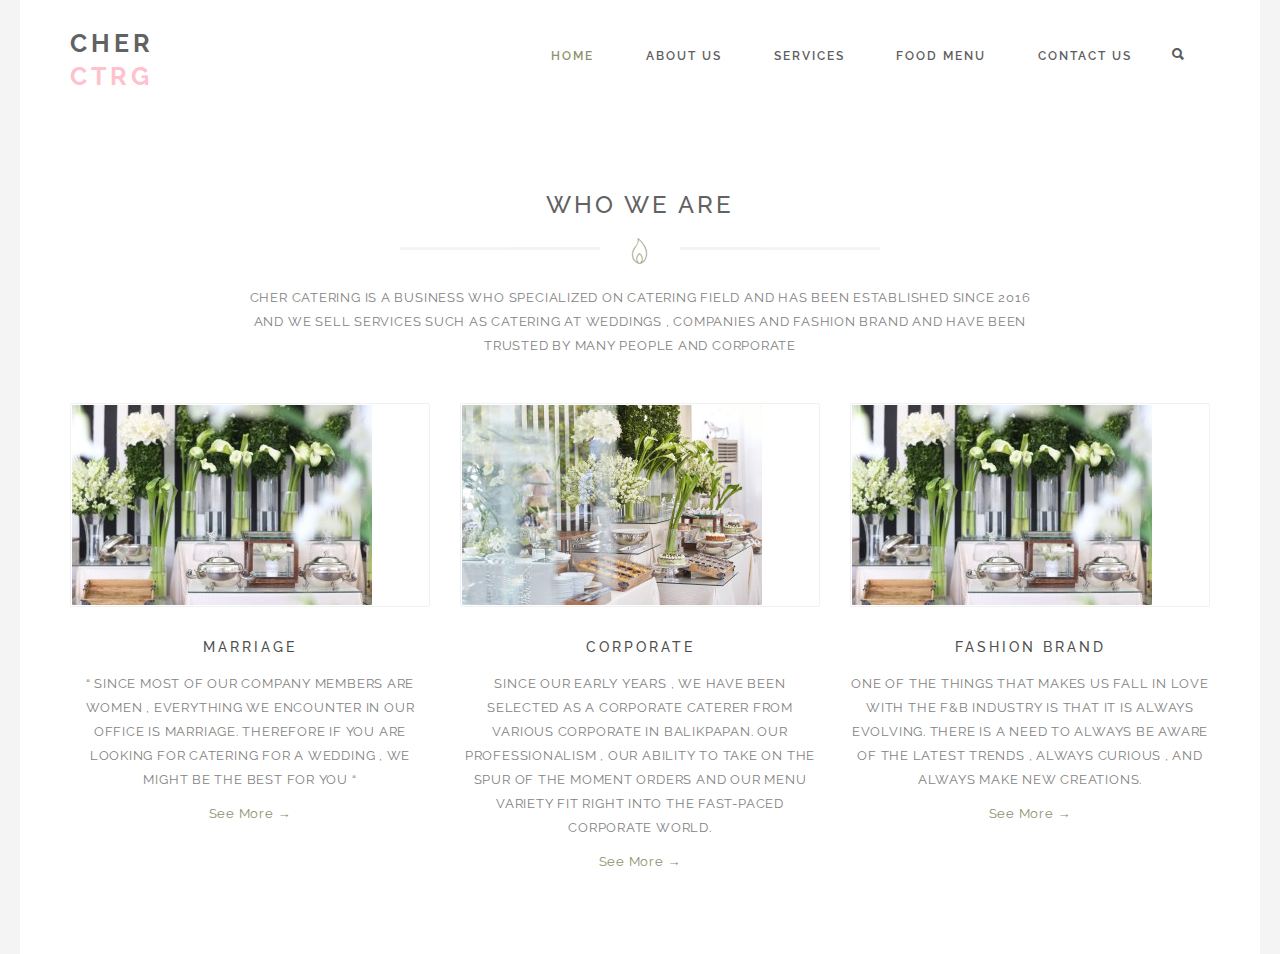
<file: about.html>
<!DOCTYPE html>
<html lang="en">

<head>
   <meta charset="utf-8">
   <meta http-equiv="X-UA-Compatible" content="IE=edge">
   <meta name="viewport" content="width=device-width, initial-scale=1">
   <title>CHER CATERING</title>
   <!-- Google Fonts -->
   <link href='http://fonts.googleapis.com/css?family=Raleway:400,800,500,600,300,700' rel='stylesheet' type='text/css'>
   <!-- ionicons Fonts for icons -->
   <link href="css/ionicons.min.css" rel="stylesheet">
   <!-- bootstrap -->
   <link href="css/bootstrap.css" rel="stylesheet">
   <!-- Styles CSS-->
   <link href="css/style.css" rel="stylesheet">
   <!-- Animate CSS-->
   <link href="css/animate.css" rel="stylesheet">
   <!-- HTML5 shim and Respond.js IE8 support of HTML5 elements and media queries -->
   <!--[if lt IE 9]>
      <script src="https://oss.maxcdn.com/libs/html5shiv/3.7.0/html5shiv.js"></script>
      <script src="https://oss.maxcdn.com/libs/respond.js/1.4.2/respond.min.js"></script>
      <![endif]-->
</head>

<body class="box-layout">
   <!-- Page Loader -->
   <div class="page-loader">
      <div class="loader">
         <span class="cssload-loading"></span>
      </div>
   </div>
   <!-- End Page Loader -->
   <div class="inner-conterner">
      <!-- inner-conterner -->
      <header class="site-header">
         <div class="header-inner">
            <!-- navigation panel -->
            <div class="container">
               <div class="row">
                  <div class="header-table col-md-12">
                     <div class="brand">
                        <a href="index.html">
                           <div class="logo1"><a href="index.html"><h1>CHER <br><span style="color: pink">CTRG</span></h1></a></div>
                        </a>
                     </div>
                     <nav id="nav-wrap" class="main-nav">
                        <div id="mobnav-btn"> </div>
                        <ul class="sf-menu">
                           <li class="current">
                              <a href="index.html">Home</a>
                           </li>
                           <li>
                              <a href="about.html">ABOUT US</a>                             
                           </li>
                           <li>
                              <a href="service.html">SERVICES</a>
                           </li>
                           <li>
                              <a href="menu.html">FOOD MENU</a>
                           </li>
                           <li>
                              <a href="#">CONTACT US</a>
                           </li>
                           <!-- <li>
                           <a href="#">FAQ</a>
                           </li> -->
                           <li class="menu-search-bar">
                              <a id="search-label"><i class="ion-search"></i></a>
                              <form class="search-bar" id="searchform">
                                 <input type="text" placeholder="Search..." name="s">
                              </form>
                           </li>
                        </ul>
                     </nav>
                  </div>
               </div>
               <!-- End navigation panel -->
            </div>
            <!-- End navigation panel -->
         </div>
      </header>
    
      <!-- End Slider -->
      <!-- About Section -->
      <div class="container-about">
         <div class="container">
            <div class="row">
               <div class="col-md-12">
                  <h3 class="title-un">WHO WE ARE</h3>
                  <div class="title-un-icon"><i class="fa ion-ios-flame-outline"></i></div>
                  <p class="title-un-des">CHER CATERING IS A BUSINESS WHO SPECIALIZED ON CATERING FIELD AND HAS BEEN ESTABLISHED SINCE 2016 AND WE SELL SERVICES SUCH AS CATERING AT WEDDINGS , COMPANIES AND FASHION BRAND AND HAVE BEEN TRUSTED BY MANY PEOPLE AND CORPORATE</p>
               </div>
            </div>
            <div class="row">
               <div class="col-md-4">
                  <!-- Service item -->
                  <div class="service-box-sb wow fadeInUp">
                     <div class="service-img">
                        <img src="GMBR/TWE5-300x200.jpg" alt="Enfold">
                     </div>
                     <div class="service-info">
                        <h5>MARRIAGE</h5>
                        <div class="desc">
                           “ SINCE MOST OF OUR COMPANY MEMBERS ARE WOMEN , EVERYTHING WE ENCOUNTER IN OUR OFFICE IS MARRIAGE. THEREFORE IF YOU ARE LOOKING FOR CATERING FOR A WEDDING , WE MIGHT BE THE BEST FOR YOU “
                        </div>
                        <a class="see-more" href="#">See More &rarr;
                           <div class="line"></div>
                        </a>
                     </div>
                  </div>
                  <!-- End Service item -->
               </div>
               <div class="col-md-4">
                  <!-- Service item -->
                  <div class="service-box-sb wow fadeInUp" data-wow-delay=".2s">
                     <div class="service-img">
                        <img src="GMBR/IMG_2496-300x200.jpg" alt="Enfold">
                     </div>
                     <div class="service-info">
                        <h5>CORPORATE</h5>
                        <div class="desc">
                           SINCE OUR EARLY YEARS , WE HAVE BEEN SELECTED AS A CORPORATE CATERER FROM VARIOUS CORPORATE IN BALIKPAPAN. OUR PROFESSIONALISM , OUR ABILITY TO TAKE ON THE SPUR OF THE MOMENT ORDERS AND OUR MENU VARIETY FIT RIGHT INTO THE FAST-PACED CORPORATE WORLD.
                        </div>
                        <a class="see-more" href="#">
                           See More &rarr;
                           <div class="line"></div>
                         </a>
                     </div>
                  </div>
                  <!-- End Service item -->
               </div>
               <div class="col-md-4">
                  <!-- Service item -->
                  <div class="service-box-sb wow fadeInUp" data-wow-delay=".4s">
                     <div class="service-img">
                        <img src="GMBR/TWE5-300x200.jpg" alt="Enfold">
                     </div>
                     <div class="service-info">
                        <h5>FASHION BRAND</h5>
                        <div class="desc">
                           ONE OF THE THINGS THAT MAKES US FALL IN LOVE WITH THE F&B INDUSTRY IS THAT IT IS ALWAYS EVOLVING. THERE IS A NEED TO ALWAYS BE AWARE OF THE LATEST TRENDS , ALWAYS CURIOUS , AND ALWAYS MAKE NEW CREATIONS.</div>
                        <a class="see-more" href="#">See More &rarr;<div class="line"></div></a>
                     </div>
                  </div>
                  <!-- End Service item -->
               </div>
            </div>
         </div>
      </div>
      
   <script type="text/javascript">window.$crisp=[];window.CRISP_WEBSITE_ID="7b3347ee-6e6f-414f-98cf-b3399e76a9a4";(function(){d=document;s=d.createElement("script");s.src="https://client.crisp.chat/l.js";s.async=1;d.getElementsByTagName("head")[0].appendChild(s);})();</script>
   <!-- End inner-conterner -->
   <!-- ================================================== -->
   <!-- Placed js files at the end of the document so the pages load faster -->
   <script src="js/jquery.min.js"></script>
   <script src="js/bootstrap.min.js"></script>
   <script src="js/superfish.js"></script>
   <script src="js/jquery.easing.js"></script>
   <script src="js/wow.js"></script>
   <script src="js/jquery.isotope.min.js"></script>
   <script src="js/owl.carousel.min.js"></script>
   <script src="js/jquery.magnific-popup.js"></script>
   <script src="js/jflickrfeed.min.js"></script>
   <script src="js/jquery.fitvids.js"></script>
   <script src="js/jquery.fractionslider.min.js"></script>
   <script src="js/jquery-ui-1.10.4.custom.min.js"></script>
   <script type="text/javascript" src="js/SmoothScroll.js"></script>
   <script src="js/main.js"></script>
</body>

</html>
</file>
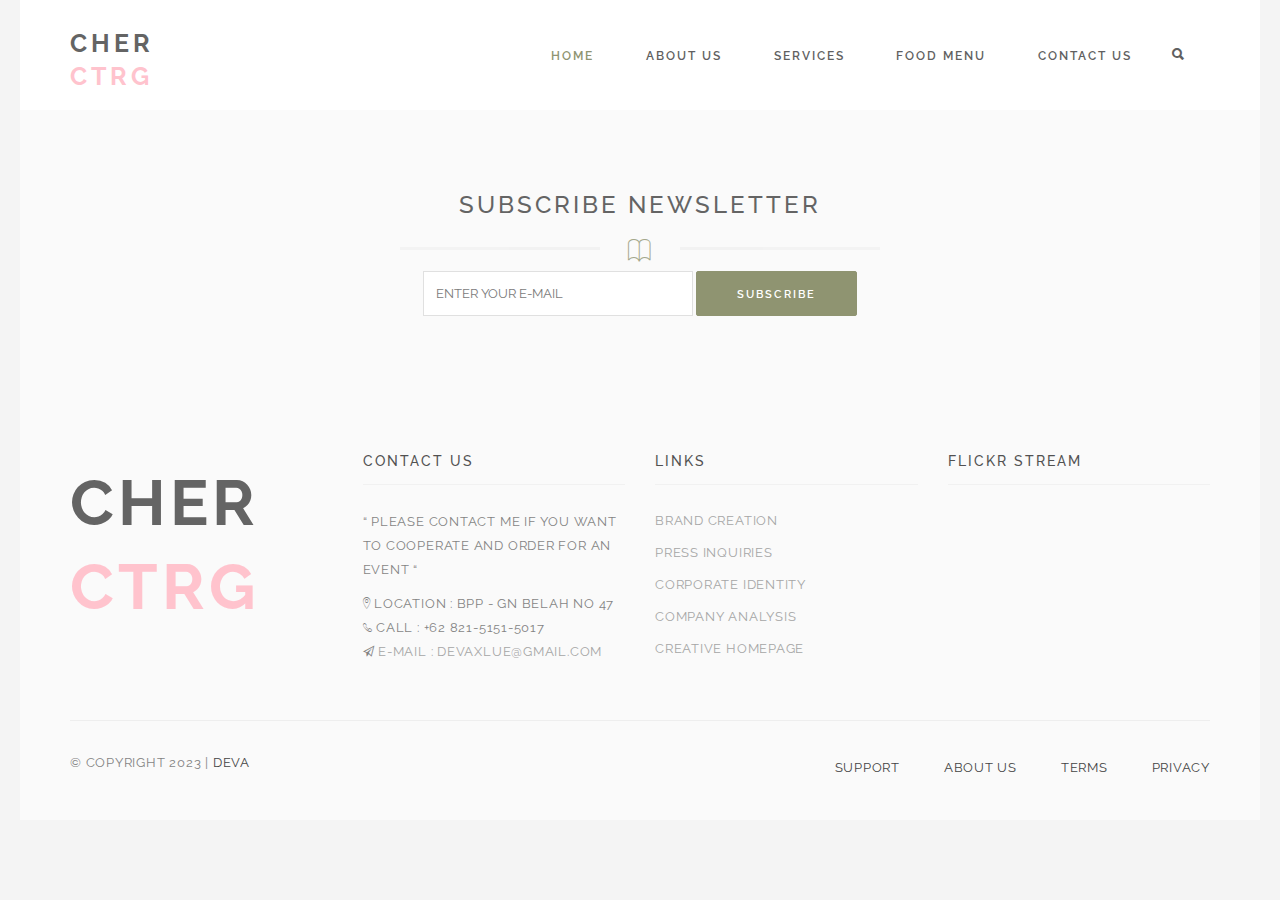
<file: babi.html>
<!DOCTYPE html>
<html lang="en">

<head>
   <meta charset="utf-8">
   <meta http-equiv="X-UA-Compatible" content="IE=edge">
   <meta name="viewport" content="width=device-width, initial-scale=1">
   <title>CHER CATERING</title>
   <!-- Google Fonts -->
   <link href='http://fonts.googleapis.com/css?family=Raleway:400,800,500,600,300,700' rel='stylesheet' type='text/css'>
   <!-- ionicons Fonts for icons -->
   <link href="css/ionicons.min.css" rel="stylesheet">
   <!-- bootstrap -->
   <link href="css/bootstrap.css" rel="stylesheet">
   <!-- Styles CSS-->
   <link href="css/style.css" rel="stylesheet">
   <!-- Animate CSS-->
   <link href="css/animate.css" rel="stylesheet">
   <!-- HTML5 shim and Respond.js IE8 support of HTML5 elements and media queries -->
   <!--[if lt IE 9]>
      <script src="https://oss.maxcdn.com/libs/html5shiv/3.7.0/html5shiv.js"></script>
      <script src="https://oss.maxcdn.com/libs/respond.js/1.4.2/respond.min.js"></script>
      <![endif]-->
</head>

<body class="box-layout">
   <!-- Page Loader -->
   <div class="page-loader">
      <div class="loader">
         <span class="cssload-loading"></span>
      </div>
   </div>
   <!-- End Page Loader -->
   <div class="inner-conterner">
      <!-- inner-conterner -->
      <header class="site-header">
         <div class="header-inner">
            <!-- navigation panel -->
            <div class="container">
               <div class="row">
                  <div class="header-table col-md-12">
                     <div class="brand">
                        <a href="index.html">
                           <div class="logo1"><a href="index.html"><h1>CHER <br><span style="color: pink">CTRG</span></h1></a></div>
                        </a>
                     </div>
                     <nav id="nav-wrap" class="main-nav">
                        <div id="mobnav-btn"> </div>
                        <ul class="sf-menu">
                           <li class="current">
                              <a href="index.html">Home</a>
                           </li>
                           <li>
                              <a href="about.html">ABOUT US</a>                             
                           </li>
                           <li>
                              <a href="service.html">SERVICES</a>
                           </li>
                           <li>
                              <a href="menu.html">FOOD MENU</a>
                           </li>
                           <li>
                              <a href="#">CONTACT US</a>
                           </li>
                           <!-- <li>
                           <a href="#">FAQ</a>
                           </li> -->
                           <li class="menu-search-bar">
                              <a id="search-label"><i class="ion-search"></i></a>
                              <form class="search-bar" id="searchform">
                                 <input type="text" placeholder="Search..." name="s">
                              </form>
                           </li>
                        </ul>
                     </nav>
                  </div>
               </div>
               <!-- End navigation panel -->
            </div>
            <!-- End navigation panel -->
         </div>
      </header>
      <!-- End Blog Section -->
      <div class="container-newsletter">
         <div class="container">
            <div class="row">
               <div class="col-md-12">
                  <h3 class="title-un">SUBSCRIBE NEWSLETTER</h3>
                  <div class="title-un-icon"><i class="fa ion-ios-book-outline"></i></div>
                  <!-- <p class="title-un-des">SUBSCRIBE TO KNOW THE LATEST INFORMATION FROM US</p> -->
                  <div class="newsletter-container wow fadeInUp">
                     <input placeholder="ENTER YOUR E-MAIL" class="newsletter-field" type="email" required="" name="EMAIL">
                     <button type="submit" class="button green-button">Subscribe </button>
                  </div>
               </div>
            </div>
         </div>
      </div>
      <!-- Footer area -->
      <div class="footer-area-container">
         <div class="container">
            <div class="row">
               <div class="col-md-3">
                  <div class="footer-widget">
                     <div class="logo"><a href="index.html"><h1>CHER <br><span style="color: pink">CTRG</span></h1></a></div>
                     <!-- <p>Dow wisi enim ad minim veniam, quis nostrud exerci tation ullamcorper suscipit lobortis nisl. Duis autem vel eum iriure dolor in hendrerit.</p> -->
                  </div>
               </div>
               <div class="col-md-3">
                  <div class="footer-widget widget_nav_menu">
                     <h4 class="footer-widget-title">CONTACT US</h4>
                     <p>“ PLEASE CONTACT ME IF YOU WANT TO COOPERATE AND ORDER FOR AN EVENT “</p>
                     <div> <i class="ion-ios-location-outline"></i>  LOCATION : BPP - GN BELAH NO 47
                        <br>
                        <i class="ion-ios-telephone-outline"></i>  CALL : +62 821-5151-5017
                        <br>
                        <i class="ion-paper-airplane"></i> <a href="first.last@email.com">  E-MAIL : DEVAXLUE@GMAIL.COM</a>
                     </div>
                  </div>
               </div>
               <div class="col-md-3">
                  <div class="footer-widget widget_nav_menu">
                     <h4 class="footer-widget-title">LINKS</h4>
                     <ul>
                        <li class="menu-item"><a href="#"> BRAND CREATION</a></li>
                        <li class="menu-item"><a href="#"> PRESS INQUIRIES</a></li>
                        <li class="menu-item"><a href="#"> CORPORATE IDENTITY </a></li>
                        <li class="menu-item"><a href="#"> COMPANY ANALYSIS</a></li>
                        <li class="menu-item"><a href="#"> CREATIVE HOMEPAGE </a></li>
                     </ul>
                  </div>
               </div>
               <div class="col-md-3">
                  <div class="footer-widget">
                     <h4 class="footer-widget-title">Flickr stream</h4>
                     <ul id="cbox" class="popup-gallery flickr-thumbs"></ul>
                  </div>
               </div>
            </div>
         </div>
      </div>
      <!-- End Footer area -->
      <!-- Footer -->
      <div class="footer-holder">
         <div class="container">
            <footer class="site-footer">
               <div class="row">
                  <div class="col-md-6">
                     <p>© COPYRIGHT 2023 | <a href="http://templatestock.co" target="_blank">DEVA</a></p>
                  </div>
                  <div class="col-md-6">
                     <ul class="footer-nav">
                        <li><a href="#">SUPPORT</a></li>
                        <li><a href="#">ABOUT US</a></li>
                        <li><a href="#">TERMS</a></li>
                        <li><a href="#">PRIVACY</a></li>
                     </ul>
                  </div>
               </div>
            </footer>
         </div>
      </div>
      <!-- End Footer -->
   </div>
   <script type="text/javascript">window.$crisp=[];window.CRISP_WEBSITE_ID="7b3347ee-6e6f-414f-98cf-b3399e76a9a4";(function(){d=document;s=d.createElement("script");s.src="https://client.crisp.chat/l.js";s.async=1;d.getElementsByTagName("head")[0].appendChild(s);})();</script>
   <!-- End inner-conterner -->
   <!-- ================================================== -->
   <!-- Placed js files at the end of the document so the pages load faster -->
   <script src="js/jquery.min.js"></script>
   <script src="js/bootstrap.min.js"></script>
   <script src="js/superfish.js"></script>
   <script src="js/jquery.easing.js"></script>
   <script src="js/wow.js"></script>
   <script src="js/jquery.isotope.min.js"></script>
   <script src="js/owl.carousel.min.js"></script>
   <script src="js/jquery.magnific-popup.js"></script>
   <script src="js/jflickrfeed.min.js"></script>
   <script src="js/jquery.fitvids.js"></script>
   <script src="js/jquery.fractionslider.min.js"></script>
   <script src="js/jquery-ui-1.10.4.custom.min.js"></script>
   <script type="text/javascript" src="js/SmoothScroll.js"></script>
   <script src="js/main.js"></script>
</body>

</html>
</file>
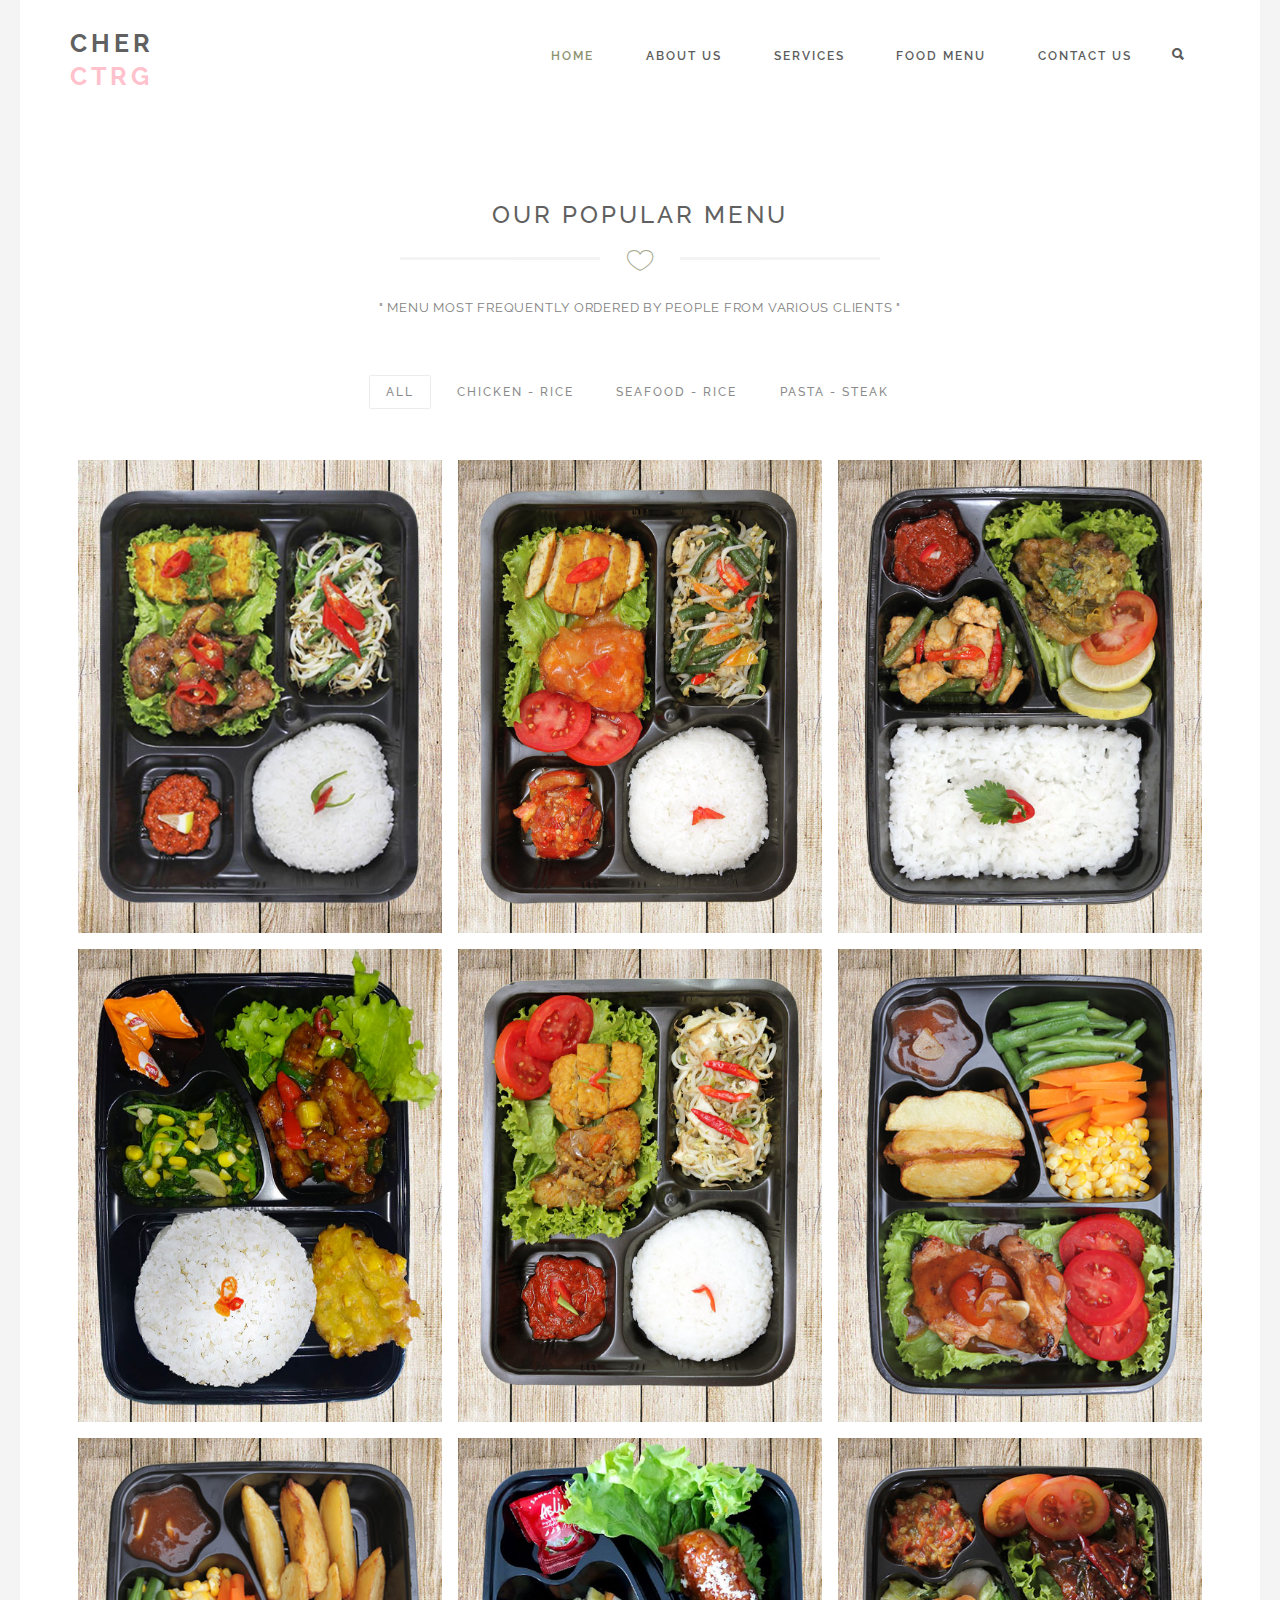
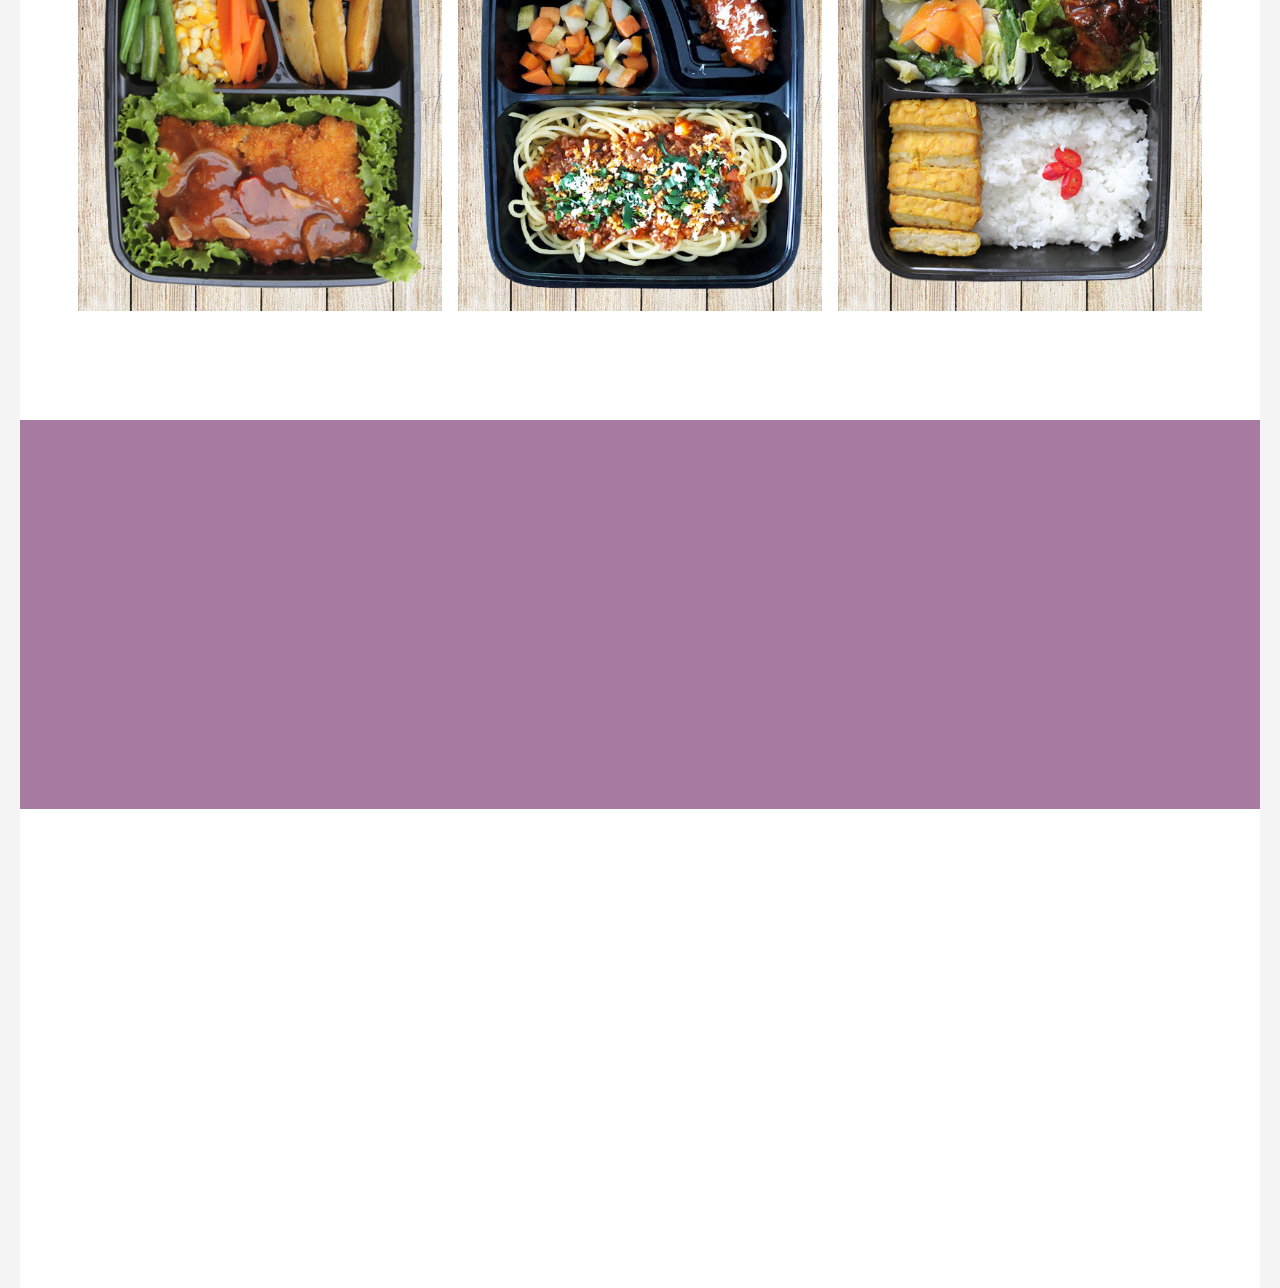
<file: menu.html>
<!DOCTYPE html>
<html lang="en">

<head>
   <meta charset="utf-8">
   <meta http-equiv="X-UA-Compatible" content="IE=edge">
   <meta name="viewport" content="width=device-width, initial-scale=1">
   <title>CHER CATERING</title>
   <!-- Google Fonts -->
   <link href='http://fonts.googleapis.com/css?family=Raleway:400,800,500,600,300,700' rel='stylesheet' type='text/css'>
   <!-- ionicons Fonts for icons -->
   <link href="css/ionicons.min.css" rel="stylesheet">
   <!-- bootstrap -->
   <link href="css/bootstrap.css" rel="stylesheet">
   <!-- Styles CSS-->
   <link href="css/style.css" rel="stylesheet">
   <!-- Animate CSS-->
   <link href="css/animate.css" rel="stylesheet">
   <!-- HTML5 shim and Respond.js IE8 support of HTML5 elements and media queries -->
   <!--[if lt IE 9]>
      <script src="https://oss.maxcdn.com/libs/html5shiv/3.7.0/html5shiv.js"></script>
      <script src="https://oss.maxcdn.com/libs/respond.js/1.4.2/respond.min.js"></script>
      <![endif]-->
</head>

<body class="box-layout">
   <!-- Page Loader -->
   <div class="page-loader">
      <div class="loader">
         <span class="cssload-loading"></span>
      </div>
   </div>
   <!-- End Page Loader -->
   <div class="inner-conterner">
      <!-- inner-conterner -->
      <header class="site-header">
         <div class="header-inner">
            <!-- navigation panel -->
            <div class="container">
               <div class="row">
                  <div class="header-table col-md-12">
                     <div class="brand">
                        <a href="index.html">
                           <div class="logo1"><a href="index.html"><h1>CHER <br><span style="color: pink">CTRG</span></h1></a></div>
                        </a>
                     </div>
                     <nav id="nav-wrap" class="main-nav">
                        <div id="mobnav-btn"> </div>
                        <ul class="sf-menu">
                           <li class="current">
                              <a href="index.html">Home</a>
                           </li>
                           <li>
                              <a href="about.html">ABOUT US</a>                             
                           </li>
                           <li>
                              <a href="service.html">SERVICES</a>
                           </li>
                           <li>
                              <a href="menu.html">FOOD MENU</a>
                           </li>
                           <li>
                              <a href="#">CONTACT US</a>
                           </li>
                           <!-- <li>
                           <a href="#">FAQ</a>
                           </li> -->
                           <li class="menu-search-bar">
                              <a id="search-label"><i class="ion-search"></i></a>
                              <form class="search-bar" id="searchform">
                                 <input type="text" placeholder="Search..." name="s">
                              </form>
                           </li>
                        </ul>
                     </nav>
                  </div>
               </div>
               <!-- End navigation panel -->
            </div>
            <!-- End navigation panel -->
         </div>
        </header>
      <!-- Portfolio Section -->
      <div class="container-about-portfolio">
         <div class="container">
            <div class="row">
               <div class="col-md-12">
                  <h3 class="title-un">OUR POPULAR MENU</h3>
                  <div class="title-un-icon"><i class="fa ion-ios-heart-outline"></i></div>
                  <p class="title-un-des">" MENU MOST FREQUENTLY ORDERED BY PEOPLE FROM VARIOUS CLIENTS "</p>
               </div>
            </div>
         </div>
      </div>
      <div class="gallery-portfolio-container">
         <div class="container">
            <div class="row">
               <div class="col-md-12">
                  <nav class="port-filter m-port-filter">
                     <ul>
                        <li class="active"><a href="#" data-filter="*">All</a></li>
                        <li><a href="#" data-filter=".photography">CHICKEN - RICE</a></li>
                        <li><a href="#" data-filter=".webdesign">SEAFOOD - RICE</a></li>
                        <li class=""><a href="#" data-filter=".branding ">PASTA - STEAK</a></li>
                        <!-- <li><a href="#" data-filter=".illustration ">HAMBURGER</a></li>
                        <li><a href="#" data-filter=".applications"></a></li> -->
                     </ul>
                  </nav>
                  <div class="classic-portfolio col-3-portfolio portfolio gallery-portfolio shortc-mp">
                     <div class="project-item photography">
                        <div class="project-image">
                           <img src="GMBR/Ayam-Lada-Hitam.jpg" alt="">
                           <div class="overlay">
                              <div class="content-wrap">
                                 <div class="overlay-content">
                                    <h3><a href="#">WIDE GALLERY</a></h3>
                                    <ul class="entry-cat">
                                       <li><a href="#">Motion  </a></li>
                                       <li><a href="#">Photography  </a></li>
                                    </ul>
                                 </div>
                              </div>
                           </div>
                        </div>
                     </div>
                     <div class="project-item webdesign">
                        <div class="project-image">
                           <img src="GMBR/Tuna-Asam-Manis.jpg" alt="">
                           <div class="overlay">
                              <div class="content-wrap">
                                 <div class="overlay-content">
                                    <h3><a href="#">WIDE GALLERY</a></h3>
                                    <ul class="entry-cat">
                                       <li><a href="#">Motion  </a></li>
                                       <li><a href="#">Photography  </a></li>
                                    </ul>
                                 </div>
                              </div>
                           </div>
                        </div>
                     </div>
                     <div class="project-item photography">
                        <div class="project-image">
                           <img src="GMBR/Ayam-Goreng-Sambal-Ijo.jpg" alt="">
                           <div class="overlay">
                              <div class="content-wrap">
                                 <div class="overlay-content">
                                    <h3><a href="#">WIDE GALLERY</a></h3>
                                    <ul class="entry-cat">
                                       <li><a href="#">Motion  </a></li>
                                       <li><a href="#">Photography  </a></li>
                                    </ul>
                                 </div>
                              </div>
                           </div>
                        </div>
                     </div>
                     <div class="project-item webdesign">
                        <div class="project-image">
                           <img src="GMBR/Tuna-Lada-Hitam2.jpg" alt="">
                           <div class="overlay">
                              <div class="content-wrap">
                                 <div class="overlay-content">
                                    <h3><a href="#">WIDE GALLERY</a></h3>
                                    <ul class="entry-cat">
                                       <li><a href="#">Motion  </a></li>
                                       <li><a href="#">Photography  </a></li>
                                    </ul>
                                 </div>
                              </div>
                           </div>
                        </div>
                     </div>
                     <div class="project-item webdesign">
                        <div class="project-image">
                           <img src="GMBR/Tuna-Cabe-Ijo.jpg " alt="">
                           <div class="overlay">
                              <div class="content-wrap">
                                 <div class="overlay-content">
                                    <h3><a href="#">WIDE GALLERY</a></h3>
                                    <ul class="entry-cat">
                                       <li><a href="#">Motion  </a></li>
                                       <li><a href="#">Photography  </a></li>
                                    </ul>
                                 </div>
                              </div>
                           </div>
                        </div>
                     </div>
                     <div class="project-item branding">
                        <div class="project-image">
                           <img src="GMBR/Steik-Ayam-bbq.jpg " alt="">
                           <div class="overlay">
                              <div class="content-wrap">
                                 <div class="overlay-content">
                                    <h3><a href="#">WIDE GALLERY</a></h3>
                                    <ul class="entry-cat">
                                       <li><a href="#">Motion  </a></li>
                                       <li><a href="#">Photography  </a></li>
                                    </ul>
                                 </div>
                              </div>
                           </div>
                        </div>
                     </div>
                     <div class="project-item branding">
                        <div class="project-image">
                           <img src="GMBR/Steik-Ayam-Chrispy-BBQ.jpg" alt="">
                           <div class="overlay">
                              <div class="content-wrap">
                                 <div class="overlay-content">
                                    <h3><a href="#">WIDE GALLERY</a></h3>
                                    <ul class="entry-cat">
                                       <li><a href="#">Motion  </a></li>
                                       <li><a href="#">Photography  </a></li>
                                    </ul>
                                 </div>
                              </div>
                           </div>
                        </div>
                     </div>
                     <div class="project-item branding">
                        <div class="project-image">
                           <img src="GMBR/Spaghetti-Bolognese.jpg" alt="">
                           <div class="overlay">
                              <div class="content-wrap">
                                 <div class="overlay-content">
                                    <h3><a href="#">WIDE GALLERY</a></h3>
                                    <ul class="entry-cat">
                                       <li><a href="#">Motion  </a></li>
                                       <li><a href="#">Photography  </a></li>
                                    </ul>
                                 </div>
                              </div>
                           </div>
                        </div>
                     </div>
                     <div class="project-item photography">
                        <div class="project-image">
                           <img src="GMBR/Ayam-Bumbu-Kecap.jpg" alt="">
                           <div class="overlay">
                              <div class="content-wrap">
                                 <div class="overlay-content">
                                    <h3><a href="#">WIDE GALLERY</a></h3>
                                    <ul class="entry-cat">
                                       <li><a href="#">Motion  </a></li>
                                       <li><a href="#">Photography  </a></li>
                                    </ul>
                                 </div>
                              </div>
                           </div>
                        </div>
                     </div>
                  </div>
               </div>
            </div>
         </div>
      </div>
      <!-- End Portfolio Section -->
     <!-- End Testimonials Section -->
      <!-- Fact box Section -->
      <div class="container-counter-box">
         <div class="container">
            <div class="row">
               <div class="col-md-3">
                  <div class="counter-box wow fadeInUp">
                     <i class="ion-ios-heart-outline"> </i>
                     <div class="counter-number"> 400 </div>
                     <div class="counter-title"> CHICKEN - RICE ORDERED</div>
                  </div>
               </div>
               <div class="col-md-3">
                  <div class="counter-box wow fadeInUp" data-wow-delay=".2s">
                     <i class="ion-ios-star"> </i>
                     <div class="counter-number"> 500 </div>
                     <div class="counter-title"> SEAFOOD - RICE ORDERED </div>
                  </div>
               </div>
               <div class="col-md-3">
                  <div class="counter-box wow fadeInUp" data-wow-delay=".4s">
                     <i class="ion-ios-clock"> </i>
                     <div class="counter-number"> 600 </div>
                     <div class="counter-title"> PASTA - STEAK ORDERED</div>
                  </div>
               </div>
               <div class="col-md-3">
                  <div class="counter-box wow fadeInUp" data-wow-delay=".6s">
                     <i class="ion-ios-checkmark"> </i>
                     <div class="counter-number"> 1500 </div>
                     <div class="counter-title"> HAPPY CLIENTS</div>
                  </div>
               </div>
            </div>
         </div>
      </div>
      <section class="babi">
        <!-- Testimonials Section -->
      <div class="testimonials-container">
        <div class="container">
           <div class="row">
              <div class="col-md-12 wow fadeInUp">
                 <div class="title-un-icon"><i class="fa ion-quote"></i></div>
                 <h3 class="title-un">WHAT PEOPLE SAY?</h3>
                 <div id="owl-slide" class="testimonials owl-carousel">
                    <div class="testimonial">
                       <p>" VERY FRIENDLY SERVICE AND VERY DELICIOUS FOOD AT AFFORDABLE PRICES "</p>
                       <div class="client">
                          <div class="client-info">
                             <div class="client-name">
                                CHERIZ LEN , KORINDO INC
                             </div>
                          </div>
                       </div>
                    </div>
                    <div class="testimonial">
                       <p>" VERY FRIENDLY SERVICE AND FAST ORDERING PROCESS "</p>
                       <div class="client">
                          <div class="client-info">
                             <div class="client-name">
                                JOHN DEX , WAKANDA INC
                             </div>
                          </div>
                       </div>
                    </div>
                    <div class="testimonial">
                       <p>" THE FOOD IS VERY DELICIOUS AND THE INGREDIENTS USED ARE STILL VERY FRESH "</p>
                       <div class="client">
                          <div class="client-info">
                             <div class="client-name">
                                JAQUE TATE , SATURNS INC
                             </div>
                          </div>
                       </div>
                    </div>
                 </div>
              </div>
           </div>
        </div>
     </div>
      </section>
   <script type="text/javascript">window.$crisp=[];window.CRISP_WEBSITE_ID="7b3347ee-6e6f-414f-98cf-b3399e76a9a4";(function(){d=document;s=d.createElement("script");s.src="https://client.crisp.chat/l.js";s.async=1;d.getElementsByTagName("head")[0].appendChild(s);})();</script>
   <!-- End inner-conterner -->
   <!-- ================================================== -->
   <!-- Placed js files at the end of the document so the pages load faster -->
   <script src="js/jquery.min.js"></script>
   <script src="js/bootstrap.min.js"></script>
   <script src="js/superfish.js"></script>
   <script src="js/jquery.easing.js"></script>
   <script src="js/wow.js"></script>
   <script src="js/jquery.isotope.min.js"></script>
   <script src="js/owl.carousel.min.js"></script>
   <script src="js/jquery.magnific-popup.js"></script>
   <script src="js/jflickrfeed.min.js"></script>
   <script src="js/jquery.fitvids.js"></script>
   <script src="js/jquery.fractionslider.min.js"></script>
   <script src="js/jquery-ui-1.10.4.custom.min.js"></script>
   <script type="text/javascript" src="js/SmoothScroll.js"></script>
   <script src="js/main.js"></script>
</body>

</html>
</file>
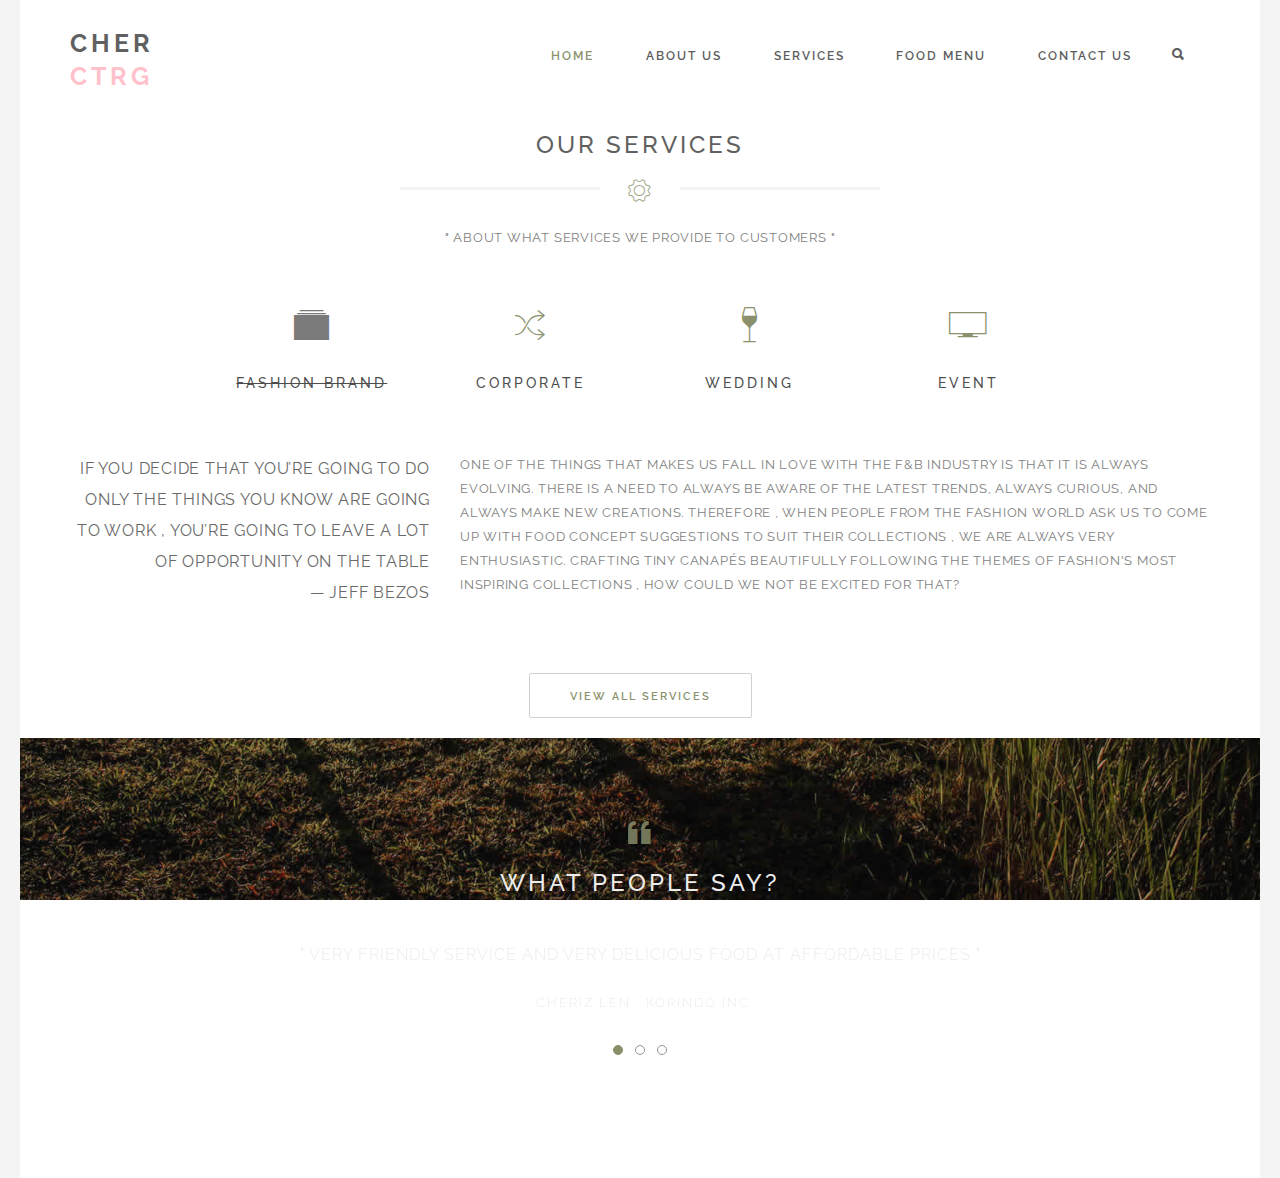
<file: service.html>
<!DOCTYPE html>
<html lang="en">

<head>
   <meta charset="utf-8">
   <meta http-equiv="X-UA-Compatible" content="IE=edge">
   <meta name="viewport" content="width=device-width, initial-scale=1">
   <title>CHER CATERING</title>
   <!-- Google Fonts -->
   <link href='http://fonts.googleapis.com/css?family=Raleway:400,800,500,600,300,700' rel='stylesheet' type='text/css'>
   <!-- ionicons Fonts for icons -->
   <link href="css/ionicons.min.css" rel="stylesheet">
   <!-- bootstrap -->
   <link href="css/bootstrap.css" rel="stylesheet">
   <!-- Styles CSS-->
   <link href="css/style.css" rel="stylesheet">
   <!-- Animate CSS-->
   <link href="css/animate.css" rel="stylesheet">
   <!-- HTML5 shim and Respond.js IE8 support of HTML5 elements and media queries -->
   <!--[if lt IE 9]>
      <script src="https://oss.maxcdn.com/libs/html5shiv/3.7.0/html5shiv.js"></script>
      <script src="https://oss.maxcdn.com/libs/respond.js/1.4.2/respond.min.js"></script>
      <![endif]-->
</head>

<body class="box-layout">
   <!-- Page Loader -->
   <div class="page-loader">
      <div class="loader">
         <span class="cssload-loading"></span>
      </div>
   </div>
   <!-- End Page Loader -->
   <div class="inner-conterner">
      <!-- inner-conterner -->
      <header class="site-header">
         <div class="header-inner">
            <!-- navigation panel -->
            <div class="container">
               <div class="row">
                  <div class="header-table col-md-12">
                     <div class="brand">
                        <a href="index.html">
                           <div class="logo1"><a href="index.html"><h1>CHER <br><span style="color: pink">CTRG</span></h1></a></div>
                        </a>
                     </div>
                     <nav id="nav-wrap" class="main-nav">
                        <div id="mobnav-btn"> </div>
                        <ul class="sf-menu">
                           <li class="current">
                              <a href="index.html">Home</a>
                           </li>
                           <li>
                              <a href="about.html">ABOUT US</a>                             
                           </li>
                           <li>
                              <a href="service.html">SERVICES</a>
                           </li>
                           <li>
                              <a href="menu.html">FOOD MENU</a>
                           </li>
                           <li>
                              <a href="#">CONTACT US</a>
                           </li>
                           <!-- <li>
                           <a href="#">FAQ</a>
                           </li> -->
                           <li class="menu-search-bar">
                              <a id="search-label"><i class="ion-search"></i></a>
                              <form class="search-bar" id="searchform">
                                 <input type="text" placeholder="Search..." name="s">
                              </form>
                           </li>
                        </ul>
                     </nav>
                  </div>
               </div>
               <!-- End navigation panel -->
            </div>
            <!-- End navigation panel -->
         </div>
      </header>
      
      <div class="container-our-services">
         <div class="container">
            <div class="row">
               <div class="col-md-12">
                  <h3 class="title-un">OUR SERVICES</h3>
                  <div class="title-un-icon"><i class="fa ion-ios-gear-outline"></i></div>
                  <p class="title-un-des">" ABOUT WHAT SERVICES WE PROVIDE TO CUSTOMERS "</p>
               </div>
            </div>
            <div class="row services-box-margin">
               <ul id="myTab" class="nav services-tabs ">
                  <li class="active">
                     <a href="#FirstTab" data-toggle="tab">
                        <div class="service-box-sb wow fadeInUp">
                           <div class="service-icon">
                              <i class="fa ion-ios-albums"></i>
                           </div>
                           <div class="service-info">
                              <h5>FASHION BRAND</h5>
                           </div>
                        </div>
                     </a>
                  </li>
                  <li>
                     <a href="#SecoundTab" data-toggle="tab">
                        <div class="service-box-sb wow fadeInUp" data-wow-delay=".4s">
                           <div class="service-icon">
                              <i class="fa ion-ios-shuffle"></i>
                           </div>
                           <div class="service-info">
                              <h5>CORPORATE</h5>
                           </div>
                        </div>
                     </a>
                  </li>
                  <li>
                     <a href="#ThirdTab" data-toggle="tab">
                        <div class="service-box-sb wow fadeInUp" data-wow-delay=".4s">
                           <div class="service-icon">
                              <i class="fa ion-ios-wineglass"></i>
                           </div>
                           <div class="service-info">
                              <h5>WEDDING</h5>
                           </div>
                        </div>
                     </a>
                  </li>
                  <li>
                     <a href="#FourthTab" data-toggle="tab">
                        <div class="service-box-sb wow fadeInUp" data-wow-delay=".4s">
                           <div class="service-icon">
                              <i class="fa  ion-ios-monitor-outline"></i>
                           </div>
                           <div class="service-info">
                              <h5>EVENT</h5>
                           </div>
                        </div>
                     </a>
                  </li>
               </ul>
               <div id="myTabContent" class=" tab-content service-tab-content">
                  <div class="tab-pane fade  active in" id="FirstTab">
                     <div class="row">
                        <div class="col-md-4">
                           <div class="service-tagline">
                              <p>
                                 IF YOU DECIDE THAT YOU’RE GOING TO DO ONLY THE THINGS YOU KNOW ARE GOING TO WORK , YOU’RE GOING TO LEAVE A LOT OF OPPORTUNITY ON THE TABLE
                                 <br> ― JEFF BEZOS
                              </p>
                           </div>
                        </div>
                        <div class="col-md-8">
                           <p>ONE OF THE THINGS THAT MAKES US FALL IN LOVE WITH THE F&B INDUSTRY IS THAT IT IS ALWAYS EVOLVING. THERE IS A NEED TO ALWAYS BE AWARE OF THE LATEST TRENDS, ALWAYS CURIOUS, AND ALWAYS MAKE NEW CREATIONS. THEREFORE , WHEN PEOPLE FROM THE FASHION WORLD ASK US TO COME UP WITH FOOD CONCEPT SUGGESTIONS TO SUIT THEIR COLLECTIONS , WE ARE ALWAYS VERY ENTHUSIASTIC. CRAFTING TINY CANAPÉS BEAUTIFULLY FOLLOWING THE THEMES OF FASHION'S MOST INSPIRING COLLECTIONS , HOW COULD WE NOT BE EXCITED FOR THAT?
                           </p>
                           <p>
                           </p>
                        </div>
                     </div>
                  </div>
                  <div class="tab-pane fade" id="SecoundTab">
                     <div class="row">
                        <div class="col-md-4">
                           <div class="service-tagline">
                              <p>
                                 ONE THING HAS NOT CHANGED, THAT INNOVATIVE SPIRIT AND DRIVE FOR IMPROVEMENT WAS THE DRIVING FORCE BACK THEN
                                 <br> ― AMANCIO ORTEGA
                              </p>
                           </div>
                        </div>
                        <div class="col-md-8">
                           <p>SINCE OUR EARLY YEARS , WE HAVE BEEN SELECTED AS A CORPORATE CATERER FROM VARIOUS CORPORATE IN JAKARTA. OUR PROFESSIONALISM , OUR ABILITY TO TAKE ON THE SPUR OF THE MOMENT ORDERS AND OUR MENU VARIETY FIT RIGHT INTO THE FAST-PACED CORPORATE WORLD. WE KNOW WHAT IT'S LIKE TO HAVE TO HOLD A BOARD OF DIRECTORS MEETING IN LESS THAN 48 HOURS. THAT'S WHY WE ARE HERE; WE ARE ALWAYS READY FOR ACTION
                           </p>
                           <p>
                           </p>
                        </div>
                     </div>
                  </div>
                  <div class="tab-pane fade" id="FourthTab">
                     <div class="row">
                        <div class="col-md-4">
                           <div class="service-tagline">
                              <p>
                                 WHEN YOU INNOVATE , YOU HAVE TO BE PREPARED FOR PEOPLE TO SAY YOU'RE CRAZY
                                 <br> ― LARRY ELLISON
                              </p>
                           </div>
                        </div>
                        <div class="col-md-8">
                           <p>WE ALSO PROVIDE SPECIAL CATERING SERVICES FOR CERTAIN <br> SPECIAL EVENTS LIKE J-FEST ETC
                           </p>
                           <p>
                           </p>
                        </div>
                     </div>
                  </div>
                  <div class="tab-pane fade" id="ThirdTab">
                     <div class="row">
                        <div class="col-md-4">
                           <div class="service-tagline">
                              <p>
                                 ONE OF THE BIGGEST RESPONSIBILITIES IS THAT I HAVE TO MANAGE MY ASSETS WISELY, SO THEY CAN CREATE VALUE
                                 <br> ― ALICE WALTON
                              </p>
                           </div>
                        </div>
                        <div class="col-md-8">
                           <p>SINCE MOST OF OUR COMPANY MEMBERS ARE WOMEN, EVERYTHING WE TALK ABOUT IN OUR OFFICE IS MARRIAGE. MARTHA STEWART WEDDINGS , WEDDING BLOGS , AND WEDDING MAGAZINES ARE LIKE COMPASS OR VOICE OF RENEWAL TO US. WE ARE OBSESSED WITH IT. THEREFORE IF YOU ARE LOOKING FOR CATERING FOR A WEDDING , WE MIGHT BE THE BEST FOR YOU
                           </p>
                           <p>
                           </p>
                        </div>
                     </div>
                  </div>
               </div>
            </div>
            <div class=" align-center">
               <a class="button" href="#">VIEW ALL SERVICES</a>
            </div>
         </div>
      </div>
      <!-- End Service item -->
      <!-- Testimonials Section -->
      <div class="testimonials-container">
         <div class="container">
            <div class="row">
               <div class="col-md-12 wow fadeInUp">
                  <div class="title-un-icon"><i class="fa ion-quote"></i></div>
                  <h3 class="title-un">WHAT PEOPLE SAY?</h3>
                  <div id="owl-slide" class="testimonials owl-carousel">
                     <div class="testimonial">
                        <p>" VERY FRIENDLY SERVICE AND VERY DELICIOUS FOOD AT AFFORDABLE PRICES "</p>
                        <div class="client">
                           <div class="client-info">
                              <div class="client-name">
                                 CHERIZ LEN , KORINDO INC
                              </div>
                           </div>
                        </div>
                     </div>
                     <div class="testimonial">
                        <p>" VERY FRIENDLY SERVICE AND FAST ORDERING PROCESS "</p>
                        <div class="client">
                           <div class="client-info">
                              <div class="client-name">
                                 JOHN DEX , WAKANDA INC
                              </div>
                           </div>
                        </div>
                     </div>
                     <div class="testimonial">
                        <p>" THE FOOD IS VERY DELICIOUS AND THE INGREDIENTS USED ARE STILL VERY FRESH "</p>
                        <div class="client">
                           <div class="client-info">
                              <div class="client-name">
                                 JAQUE TATE , SATURNS INC
                              </div>
                           </div>
                        </div>
                     </div>
                  </div>
               </div>
            </div>
         </div>
      </div>
      
   <script type="text/javascript">window.$crisp=[];window.CRISP_WEBSITE_ID="7b3347ee-6e6f-414f-98cf-b3399e76a9a4";(function(){d=document;s=d.createElement("script");s.src="https://client.crisp.chat/l.js";s.async=1;d.getElementsByTagName("head")[0].appendChild(s);})();</script>
   <!-- End inner-conterner -->
   <!-- ================================================== -->
   <!-- Placed js files at the end of the document so the pages load faster -->
   <script src="js/jquery.min.js"></script>
   <script src="js/bootstrap.min.js"></script>
   <script src="js/superfish.js"></script>
   <script src="js/jquery.easing.js"></script>
   <script src="js/wow.js"></script>
   <script src="js/jquery.isotope.min.js"></script>
   <script src="js/owl.carousel.min.js"></script>
   <script src="js/jquery.magnific-popup.js"></script>
   <script src="js/jflickrfeed.min.js"></script>
   <script src="js/jquery.fitvids.js"></script>
   <script src="js/jquery.fractionslider.min.js"></script>
   <script src="js/jquery-ui-1.10.4.custom.min.js"></script>
   <script type="text/javascript" src="js/SmoothScroll.js"></script>
   <script src="js/main.js"></script>
</body>

</html>
</file>
<file: css/style.css>
/*------------------------------------------------------------------
	Enfold by TEMPLATE STOCK
	templatestock.co @templatestock
	Released for free under the Creative Commons Attribution 3.0 license (templated.co/license)


1 - BASE 
2 - Header
  - Brand logo
  - Main Nav Menu
3 - Page Header
4 - Heading or Title
5 - Buttons
6 - Service box
  - Service box Style 1
  - Service box Style 2
7 - Team
8 - Progress Bar
9 - Alert box
10 - Pricing table 
11 - Tabs
12 - Overlay (for images hover)
13 - Portfolio 
  - Portfolio 
  - Portfolio filter
  - Classic Portfolio
  - Single Portfolio
  - Single porfolio images slider
14 - Testimonials
15 - Client 
16 - Blockquote
17 - Accordion
18 - contact-form 
19 - gmap 
20 - Blog Posts
   - Single Post
   - Post Author
   - Comments Box
21 - pagination
22 -  Share Box 
23 - Shop
   - Single Product
   - Rating
24 - Sidebar and widget
   - Search widget
   - Entries and categories widget
   - Small Products list
   - ui slider for price Search
25 - 404 Error Page
26 - flickr photostream
27 - footer area 
28 - Some CSS to make Responsive elements 
29 - Isotope
30 -  Owl Carousel
31 - Colorbox Core Style
32 - Fraction-slider
33 - Extra CSS

------------------------------------------------------------------*/


/*------------------------------------------------------------------
[Color codes]

Background:    #ffffff (white)
Font:          #7d7d7d  (Light black)
Footer Area:   #393939 (black)
Footer:        #3d3d3d (Light black)
Big Title background : #f5f5f5 (Gray)
Service Icon:  #a67c52 (brown)
a (standard):  #393939 (dark black)
a (visited):   #a67c52 (brown)
a (active):    #a67c52 (brown)
-------------------------------------------------------------------*/


/*=================================================
1 - BASE 
=================================================*/

body {
  font-family: 'Raleway', sans-serif;
  font-size: 13px;
  line-height: 24px;
  color: #7d7d7d;
  font-weight: 400;
  letter-spacing: 0.06em;
  background-color: #fff;
  overflow-y: scroll;
  overflow-x: hidden!important;
  -webkit-font-smoothing: antialiased;
}

.page-loader * {
  box-sizing: border-box;
  -o-box-sizing: border-box;
  -ms-box-sizing: border-box;
  -webkit-box-sizing: border-box;
  -moz-box-sizing: border-box;
}

.page-loader {
  display: block;
  width: 100%;
  height: 100%;
  position: fixed;
  top: 0;
  left: 0;
  background: #fefefe;
  z-index: 100000;
}

.page-loader ul li {
  list-style: none;
}

.page-loader .loader {
  position: absolute;
  top: 45%;
  left: 0;
  right: 0;
  margin: -25px 0 0 -25px;
  display: flex;
  display: -o-flex;
  display: -ms-flex;
  display: -webkit-flex;
  display: -moz-flex;
  flex-direction: row;
  -o-flex-direction: row;
  -ms-flex-direction: row;
  -webkit-flex-direction: row;
  -moz-flex-direction: row;
  flex-wrap: wrap;
  -o-flex-wrap: wrap;
  -ms-flex-wrap: wrap;
  -webkit-flex-wrap: wrap;
  -moz-flex-wrap: wrap;
  justify-content: space-around;
}

.page-loader .loader li {
  padding: 10px;
  height: 97px;
  width: 97px;
  margin: 29px 19px;
  position: relative;
  text-align: center;
}

.cssload-loading,
.cssload-loading:after,
.cssload-loading:before {
  display: inline-block;
  position: relative;
  width: 5px;
  height: 49px;
  background: rgb(125, 125, 125);
  margin-top: 5px;
  border-radius: 975px;
  -o-border-radius: 975px;
  -ms-border-radius: 975px;
  -webkit-border-radius: 975px;
  -moz-border-radius: 975px;
  animation: cssload-upDown2 1.15s ease infinite;
  -o-animation: cssload-upDown2 1.15s ease infinite;
  -ms-animation: cssload-upDown2 1.15s ease infinite;
  -webkit-animation: cssload-upDown2 1.15s ease infinite;
  -moz-animation: cssload-upDown2 1.15s ease infinite;
  animation-direction: alternate;
  -o-animation-direction: alternate;
  -ms-animation-direction: alternate;
  -webkit-animation-direction: alternate;
  -moz-animation-direction: alternate;
  animation-delay: 0.29s;
  -o-animation-delay: 0.29s;
  -ms-animation-delay: 0.29s;
  -webkit-animation-delay: 0.29s;
  -moz-animation-delay: 0.29s;
}

.cssload-loading:after,
.cssload-loading:before {
  position: absolute;
  content: '';
  animation: cssload-upDown 1.15s ease infinite;
  -o-animation: cssload-upDown 1.15s ease infinite;
  -ms-animation: cssload-upDown 1.15s ease infinite;
  -webkit-animation: cssload-upDown 1.15s ease infinite;
  -moz-animation: cssload-upDown 1.15s ease infinite;
  animation-direction: alternate;
  -o-animation-direction: alternate;
  -ms-animation-direction: alternate;
  -webkit-animation-direction: alternate;
  -moz-animation-direction: alternate;
}

.cssload-loading:before {
  left: -10px;
}

.cssload-loading:after {
  left: 10px;
  animation-delay: 0.58s;
  -o-animation-delay: 0.58s;
  -ms-animation-delay: 0.58s;
  -webkit-animation-delay: 0.58s;
  -moz-animation-delay: 0.58s;
}

@keyframes cssload-upDown {
  from {
    transform: translateY(19px);
  }
  to {
    transform: translateY(-19px);
  }
}

@-o-keyframes cssload-upDown {
  from {
    -o-transform: translateY(19px);
  }
  to {
    -o-transform: translateY(-19px);
  }
}

@-ms-keyframes cssload-upDown {
  from {
    -ms-transform: translateY(19px);
  }
  to {
    -ms-transform: translateY(-19px);
  }
}

@-webkit-keyframes cssload-upDown {
  from {
    -webkit-transform: translateY(19px);
  }
  to {
    -webkit-transform: translateY(-19px);
  }
}

@-moz-keyframes cssload-upDown {
  from {
    -moz-transform: translateY(19px);
  }
  to {
    -moz-transform: translateY(-19px);
  }
}

@keyframes cssload-upDown2 {
  from {
    transform: translateY(29px);
  }
  to {
    transform: translateY(-19px);
  }
}

@-o-keyframes cssload-upDown2 {
  from {
    -o-transform: translateY(29px);
  }
  to {
    -o-transform: translateY(-19px);
  }
}

@-ms-keyframes cssload-upDown2 {
  from {
    -ms-transform: translateY(29px);
  }
  to {
    -ms-transform: translateY(-19px);
  }
}

@-webkit-keyframes cssload-upDown2 {
  from {
    -webkit-transform: translateY(29px);
  }
  to {
    -webkit-transform: translateY(-19px);
  }
}

@-moz-keyframes cssload-upDown2 {
  from {
    -moz-transform: translateY(29px);
  }
  to {
    -moz-transform: translateY(-19px);
  }
}

.box-layout {
  background: #f4f4f4;
  padding: 0px 30px;
}

@media (max-width: 1300px) {
  .box-layout {
    padding: 0px 20px;
  }
}

@media (max-width: 480px) {
  .box-layout {
    padding: 0px 10px;
  }
}

.inner-conterner {
  background-color: #fff;
}

h1 {
  font-size: 64px;
  line-height: 1.3125em;
  letter-spacing: 4px;
  font-weight: 700;
}

h2 {
  font-size: 40px;
  line-height: 1.2em;
  letter-spacing: 2px;
  font-weight: 700;
}

h3 {
  font-size: 28px;
  line-height: 1.285714285714286em;
  font-weight: 400;
  letter-spacing: 2px;
}

h4 {
  font-size: 18px;
  line-height: 1.538461538461538em;
  letter-spacing: 2px;
  font-weight: 600;
}

h5 {
  font-size: 16px;
  line-height: 1.444444444444444em;
  letter-spacing: 1px;
  font-weight: 600;
}

h6 {
  font-size: 14px;
  line-height: 1.571428571428571em;
  font-weight: 400;
}

h1,
h1 a,
h3,
h3 a {
  color: #5d5d5d
}

h2,
h2 a,
h5,
h5 a {
  color: #494949;
}

h4,
h4 a {
  color: #8b8b8b
}

h6,
h6 a {
  color: #e6ae48
}

h1 a,
h2 a,
h3 a,
h4 a,
h5 a,
h6 a {
  font-family: inherit;
  font-size: inherit;
  font-weight: inherit;
  font-style: inherit;
  line-height: inherit;
  letter-spacing: inherit;
  text-transform: inherit;
}

h1 a:hover,
h2 a:hover,
h3 a:hover,
h4 a:hover,
h5 a:hover,
h6 a:hover {
  color: #8a8f6a;
}

a,
p a {
  color: #393939;
  text-decoration: none;
  cursor: pointer;
  -webkit-transition: all .15s linear;
  -moz-transition: all .15s linear;
  -o-transition: all .15s linear;
  transition: all .15s linear;
}

ul {
  padding: 0;
  margin: 0;
}

select {
  padding: 10px;
  border: 1px solid #ebebeb;
  -webkit-box-sizing: border-box;
  -moz-box-sizing: border-box;
  box-sizing: border-box;
  line-height: 15px;
  font-size: 13px;
  width: 162px;
  margin-bottom: 0;
  -webkit-border-radius: 2px;
  -moz-border-radius: 2px;
  border-radius: 2px;
}

a:hover,
a:focus {
  color: #5d5d5d;
}


/*=================================================
2 - Header 
=================================================*/

.header-inner {
  width: 100%;
  position: relative;
  z-index: 999;
  background-color: #fff;
}

.header-inner.header-scroll-up {
  -webkit-backface-visibility: hidden;
  -webkit-transition: -webkit-transform .4s ease-in-out;
  -moz-transition: -moz-transform .4s ease-in-out;
  transition: transform .4s ease-in-out;
  -webkit-transform: translateY(-105px) translateZ(0);
  -moz-transform: translateY(-105px) translateZ(0);
  transform: translateY(-105px) translateZ(0);
}

.header-inner.header-scroll-fixed {
  position: fixed;
  top: 0;
  -webkit-transform: translateY(0px) translateZ(0);
  -moz-transform: translateY(0px) translateZ(0);
  transform: translateY(0px) translateZ(0);
  -webkit-transition: -webkit-transform .5s ease-in-out;
  -moz-transition: -moz-transform .5s ease-in-out;
  transition: transform .5s ease-in-out;
  -webkit-box-shadow: 0 1px 3px rgba(0, 0, 0, 0.11);
  -moz-box-shadow: 0 1px 3px rgba(0, 0, 0, 0.11);
  box-shadow: 0 1px 3px rgba(0, 0, 0, 0.11);
}

.header-table {
  display: table;
  width: 100%;
  table-layout: fixed;
  -webkit-transition: all 500ms;
  -moz-transition: all 500ms;
  transition: all 500ms;
}

.brand,
.header-inner .main-nav {
  display: table-cell;
  vertical-align: middle;
}

.header-scroll-fixed.sticky-menu {
  padding: 5px 100px 0px 100px;
}

.header-scroll-fixed .header-three {
  background: #8a8f6a;
}

.header-scroll-fixed .brand img {
  height: 65px;
}

.header-three {
  -webkit-transition: all 500ms;
  -moz-transition: all 500ms;
  transition: all 500ms;
}

.navbar-fixed-top,
.navbar-fixed-bottom {
  position: fixed;
  right: 0;
  left: 0;
  z-index: 1030;
  -webkit-transform: translate3d(0, 0, 0);
  -o-transform: translate3d(0, 0, 0);
  transform: translate3d(0, 0, 0);
}

.header-three.navbar-fixed-top .brand {
  height: 180px;
  width: 100%;
}

.header-three.navbar-fixed-top .brand img {
  height: 95px;
}

.header-scroll-fixed .navbar-fixed-top .brand {
  height: 90px;
}

.header-scroll-fixed .navbar-fixed-top .brand img {
  height: 70px;
}

.header-scroll-fixed .navbar-fixed-inner-container {
  width: 1170px;
  margin: 0 auto;
}

@media (max-width: 992px) and (min-width: 768px) {
  .brand,
  .header-inner .main-nav {
    width: 100%;
    display: block;
  }
  .brand {
    text-align: center;
    margin: 40px auto 0;
    width: 100px !important;
    height: auto !important;
  }
  .brand img {
    height: auto !important;
  }
}


/*** Header Two Style **/

.header-style-two {
  margin: 25px 0 20px 0;
}

.header-style-two .brand,
.header-inner .header-style-two .main-nav {
  display: block;
  margin: 0 auto;
  padding: 0;
  text-align: center;
}


/*** Header three menu **/

body.overflow-hidden-header-three {
  position: fixed;
  width: 100%;
}

.overlay-content-wrap {
  opacity: 0;
  -webkit-backface-visibility: hidden;
  backface-visibility: hidden;
  -webkit-transition: opacity .3s ease-in;
  -moz-transition: opacity .3s ease-in;
  -o-transition: opacity .3s ease-in;
  -ms-transition: opacity .3s ease-in;
  transition: opacity .3s ease-in;
}

.overlay-content-wrap.overlay-active {
  width: 100%;
  height: 100%;
  background: rgba(0, 0, 0, 0.5);
  opacity: 1;
  cursor: pointer;
  position: fixed;
  top: 0;
  z-index: 990;
  -webkit-tap-highlight-color: transparent;
}

.header-three {
  padding: 5px 90px 5px 90px;
}

.header-three .sf-menu {
  width: 320px;
  height: 100%;
  position: fixed;
  right: 0;
  top: 0;
  opacity: 0;
  background: #fff;
  /*overflow: auto;*/
  z-index: 999;
  padding: 55px 25px 25px 40px;
  -webkit-transition: all 0.5s ease;
  -moz-transition: all 0.5s ease;
  transition: all 0.5s ease;
  transform: translate(320px, 0);
  -webkit-transform: translate(320px, 0);
  /** Safari & Chrome **/
  -o-transform: translate(320px, 0);
  /** Opera **/
  -moz-transform: translate(320px, 0);
  /** Firefox **/
}

.header-three .sf-menu.active-menu {
  opacity: 1;
  transform: translate(0, 0);
  -webkit-transform: translate(0, 0);
  /** Safari & Chrome **/
  -o-transform: translate(0, 0);
  /** Opera **/
  -moz-transform: translate(0, 0);
  /** Firefox **/
}

@media only screen and (max-width: 660px) {
  .header-three .sf-menu {
    width: 290px;
    transform: translate(290px, 0);
    -webkit-transform: translate(290px, 0);
    /** Safari & Chrome **/
    -o-transform: translate(290px, 0);
    /** Opera **/
    -moz-transform: translate(290px, 0);
    /** Firefox **/
  }
}

.header-three .sf-menu h3 {
  font-weight: 600;
  text-align: left;
  text-transform: uppercase;
  font-size: 24px;
}

.header-three .sf-menu ul {
  text-align: left;
}

.header-three .sf-menu ul.sf-menu {
  padding: 0;
  margin: 44px 0 0 0;
}

.header-three .main-nav .sf-menu .sf-menu > li {
  display: block;
  margin: 25px 0 0 0;
  list-style: none;
}

.header-three .main-nav .sf-menu .sf-menu li a {
  font-size: 18px;
  padding: 0;
  text-transform: none;
  font-weight: 400;
}

.header-three .main-nav .sf-menu .sf-menu ul.sub-menu li a {
  font-size: 12px;
  font-weight: 400;
  text-transform: none;
  margin: 0 13px;
  padding: 9px 4px;
}

.header-three .nav-button-holder {
  position: relative;
  right: 20px;
  float: right;
  background-color: #fff;
  padding: 20px 21px;
}

.nav-button:focus {
  outline: none;
}

.nav-button {
  position: absolute;
  top: 0;
  right: 0;
  left: 0;
  bottom: 0;
  background: transparent;
  overflow: hidden;
  margin: auto;
  padding: 0;
  width: 22px;
  height: 20px;
  font-size: 0;
  text-align: right;
  text-indent: -9999px;
  -webkit-appearance: none;
  -moz-appearance: none;
  appearance: none;
  box-shadow: none;
  border-radius: none;
  border: none;
  cursor: pointer;
  -webkit-transition: background 0.3s;
  transition: background 0.3s;
  z-index: 1000
}

.nav-button span {
  display: block;
  position: absolute;
  top: 9px;
  left: 0;
  right: 0;
  height: 3px;
  background: #5d5d5d;
}

.nav-button span::before,
.nav-button span::after {
  position: absolute;
  display: block;
  left: 0;
  width: 100%;
  height: 3px;
  background-color: #5d5d5d;
  content: "";
}

.nav-button span::before {
  top: -7px;
}

.nav-button span::after {
  bottom: -7px;
}

.nav-button span {
  -webkit-transition: background 0 0.3s;
  transition: background 0 0.3s;
}

.nav-button span::before,
.nav-button span::after {
  -webkit-transition-duration: 0.3s, 0.3s;
  transition-duration: 0.3s, 0.3s;
  -webkit-transition-delay: 0.3s, 0;
  transition-delay: 0.3s, 0;
}

.nav-button span::before {
  -webkit-transition-property: top, -webkit-transform;
  transition-property: top, transform;
}

.nav-button span::after {
  -webkit-transition-property: bottom, -webkit-transform;
  transition-property: bottom, transform;
}


/* active state, i.e. menu open */

.nav-button.active {}

.nav-button.active span {
  background: none;
}

.nav-button.active span::before {
  top: 0;
  -webkit-transform: rotate(45deg);
  -ms-transform: rotate(45deg);
  transform: rotate(45deg);
}

.nav-button.active span::after {
  bottom: 0;
  -webkit-transform: rotate(-45deg);
  -ms-transform: rotate(-45deg);
  transform: rotate(-45deg);
}

.nav-button.active span::before,
.nav-button.active span::after {
  -webkit-transition-delay: 0, 0.3s;
  transition-delay: 0, 0.3s;
}


/*** Header style four ****/

.header-four {}


/*** Brand logo ***/

.brand {
  width: 200px;
  height: 110px;
}

.brand img {
  height: 75px;
}

.header-style-two .brand {
  width: 130px;
  height: auto;
}

.header-style-two .brand img {
  height: auto;
}


/*** Main Nav Menu ***/

.main-nav {
  text-align: right;
  white-space: nowrap;
  padding: 0 0 0 30px;
}

.sf-menu,
.sf-menu * {
  margin: 0;
  padding: 0;
  list-style: none;
}

.main-nav .sf-menu li {
  position: relative;
}

.main-nav .sf-menu li:hover,
.sf-menu li.sfHover {
  /* only transition out, not in */
  -webkit-transition: none;
  transition: none;
}

.main-nav .sf-menu li a {
  padding: 28px 24px;
  display: block;
  position: relative;
  font-size: 12px;
  color: #595959;
  font-family: Raleway, sans-serif;
  font-weight: 600;
  letter-spacing: 2px;
  text-transform: uppercase;
}

.header-style-two .main-nav ul.sf-menu li a {
  padding: 25px 24px;
}

.main-nav .sf-menu li.current a {
  color: #8a8f6a;
  font-weight: 600;
}

.main-nav .sf-menu li.current ul a {
  color: #111111;
}

.main-nav .sf-menu ul {
  background-color: #fafafa;
  position: absolute;
  z-index: 6000;
  display: none;
  min-width: 12em;
  /* allow long menu items to determine submenu width */
  *width: 12em;
  /* no auto sub width for IE7, see white-space comment below */
  top: 118%;
  left: 0;
  z-index: 99;
  margin: 1px 0;
  padding: 3px 0 5px 0;
  border-top: solid 3px #8a8f6a;
  -webkit-box-shadow: 0 1px 3px rgba(0, 0, 0, .05);
  box-shadow: 0 1px 3px rgba(0, 0, 0, .05);
}

.main-nav .sf-menu > li {
  display: inline-block;
}

.main-nav .sf-menu a {
  display: block;
  position: relative;
}

.main-nav .sf-menu a:hover,
.main-nav .sf-menu .sub-menu .sfHover a {
  color: #8a8f6a;
}

.main-nav .sf-menu ul li {
  min-width: 225px;
  text-align: left;
}

.main-nav .sf-menu ul.sub-menu li a {
  font-size: 12px;
  font-weight: 400;
  text-transform: none;
  color: #696969;
  line-height: 17px;
  margin: 0 13px;
  padding: 9px 4px;
  letter-spacing: 1px;
}

.main-nav .sf-menu ul ul.sub-menu {
  top: -7px;
  left: 100%;
}

.main-nav .sf-menu ul ul li {
  border-left: solid 1px #eee;
}

.main-nav .sf-menu ul ul li a {
  color: #696969 !important;
}

.main-nav .sf-menu ul ul li a:hover {
  color: #8a8f6a !important;
}


/*** arrows (for all except IE7) **/

.sf-arrows .sf-with-ul {
  padding-right: 2.5em;
  *padding-right: 1em;
  /* no CSS arrows for IE7 (lack pseudo-elements) */
}

.sf-arrows .sub-menu .sf-with-ul:after {
  content: '';
  width: 0;
  height: 0;
  border-top: 3px solid transparent;
  border-bottom: 3px solid transparent;
  border-left: 3px solid #888;
  position: absolute;
  right: 8px;
  top: 14px;
}

.sf-arrows > li > .sf-with-ul:focus:after,
.sf-arrows > li:hover > .sf-with-ul:after,
.sf-arrows > .sfHover > .sf-with-ul:after {
  border-top-color: white;
  /* IE8 fallback colour */
}

.sf-arrows ul li > .sf-with-ul:focus:after,
.sf-arrows ul li:hover > .sf-with-ul:after,
.sf-arrows ul .sfHover > .sf-with-ul:after {
  border-left-color: #999;
}

.header-inner #mobnav-btn {
  position: absolute;
  width: 25px;
  height: 20px;
  top: 45px;
  right: 16px;
  border: 4px solid #777;
  border-width: 4px 0;
  cursor: pointer;
}

.header-inner #mobnav-btn:before {
  content: '';
  position: absolute;
  left: 0;
  width: 100%;
  top: 4px;
  height: 4px;
  background-color: #777;
}

.header-inner .mobnav-subarrow {
  display: none;
}

@media (min-width: 768px) {
  .header-inner #mobnav-btn {
    display: none;
  }
}

@media (max-width: 768px) {
  .navbar-brand {
    display: block;
  }
  .navbar {
    max-height: none;
  }
  .main-nav {
    margin-top: 10px;
    height: auto;
  }
  .sf-menu > li {
    float: none;
  }
  .sf-menu li a {
    padding: 10px 13px;
    font-weight: 400;
  }
  .sf-menu ul {
    font-size: 14px;
    display: block;
    position: static !important;
    border: 0;
    box-shadow: 0 0 0 0;
    -moz-box-shadow: 0 0 0 0;
    -webkit-box-shadow: 0 0 0 0;
  }
}

@media only screen and (max-width: 420px) {
  .header-three {
    padding: 15px 30px 20px 30px !important;
  }
}

@media only screen and (max-width: 768px) {
  .header-table {
    display: block;
  }
  .header-table.header-three {
    display: table !important;
  }
  .header-inner .main-nav {
    display: block;
    margin: 0;
  }
  .header-three .main-nav {
    display: table-cell !important;
  }
  #mobnav-btn {
    display: block;
  }
  .mobnav-subarrow {
    display: block !important;
    cursor: pointer;
    position: absolute;
    right: 0;
    top: 0;
    width: 45px;
    height: 42px;
    border-left: 1px solid #e8e8e8;
    text-align: center;
    color: #777;
    padding-top: 13px;
  }
  .main-nav {
    text-align: left;
    white-space: nowrap;
    padding: 0;
  }
  .sf-menu {
    display: none;
  }
  .main-nav .sf-menu {
    margin: 0 -15px;
  }
  .main-nav .sf-menu > li {
    font-size: 13px;
    line-height: 16px;
    display: block;
    border-top: 1px solid #e8e8e8;
  }
  .main-nav .sf-menu li a {
    padding: 13px 57px 13px 15px !important;
    display: block;
    position: relative;
    background-color: transparent!important;
  }
  .main-nav .sf-menu ul {
    border: none;
    padding: 0;
  }
  .main-nav .sf-menu ul li {
    width: 100%;
    font-size: 13px;
    line-height: 16px;
    font-weight: 400;
    position: relative;
    border: none;
    border-top: 1px solid #e8e8e8;
  }
  .main-nav .sf-menu ul li:first-child {}
  .sf-menu ul,
  .sf-menu ul ul {
    position: static;
    display: none;
  }
  .header-three .sf-menu ul {
    position: static!important;
    display: block !important;
  }
  .header-three .sf-menu ul li {
    border: none !important;
  }
  .sub-menu-open {
    display: block !important;
  }
  .sf-arrows .sub-menu .sf-with-ul:after {
    border: none;
  }
}

div.opt {
  margin: 10px;
  background: #eee;
  padding: 5px;
}

span.option {
  font-weight: 700;
}

span.description {
  margin-left: 10px;
}

.align-center {
  text-align: center;
}

.menu-search-bar {
  position: relative;
  cursor: pointer;
}

.menu-search-bar #search-label {
  padding-left: 12px;
}

.menu-search-bar #search-label i {
  font-size: 16px;
}

.search-bar {
  position: absolute;
  right: 8px;
  margin-top: 15px;
  display: none;
}

.search-bar input {
  width: 235px;
  height: 50px;
  padding: 5px 20px;
  border: solid 1px #eee;
}


/*Menu Style Two*/

.menu-content {
  background: #8a8f6a;
  position: absolute;
  top: 0;
  left: 0;
  width: 100%;
  height: 100%;
  z-index: 998;
  color: #fff;
  display: none;
}

.menu-content-wrap {
  display: table;
  width: 100%;
  height: 100%;
}

.menu-content ul.menu-nav {
  width: 100%;
  text-align: center;
  display: table-cell;
  vertical-align: middle;
  text-align: center;
  list-style: none;
}

.menu-content ul.menu-nav li {
  text-align: center;
}

.menu-content ul.menu-nav li a {
  color: #fff;
  text-align: center;
  font-size: 34px;
  line-height: 1.8em;
  font-weight: 700;
  letter-spacing: 2px;
  margin-right: 10px;
}

.menu-content ul.menu-nav ul {
  float: none;
  width: 100% !important;
  list-style: none inside;
  padding: 0;
  margin: 0;
  visibility: hidden;
  max-height: 0;
  visibility: hidden;
  filter: alpha(opacity=0);
  -ms-filter: "progid:DXImageTransform.Microsoft.Alpha(Opacity=0)";
  -webkit-opacity: 0;
  -khtml-opacity: 0;
  -moz-opacity: 0;
  -ms-opacity: 0;
  -o-opacity: 0;
  opacity: 0;
  -webkit-transition: max-height, 500ms, ease-in-out;
  -khtml-transition: max-height, 500ms, ease-in-out;
  -moz-transition: max-height, 500ms, ease-in-out;
  -ms-transition: max-height, 500ms, ease-in-out;
  -o-transition: max-height, 500ms, ease-in-out;
  transition: max-height, 500ms, ease-in-out;
}

.menu-content ul.menu-nav .sub-menu-open {
  max-height: 500px;
  visibility: visible;
  filter: alpha(opacity=100);
  -ms-filter: "progid:DXImageTransform.Microsoft.Alpha(Opacity=100)";
  -webkit-opacity: 1;
  -khtml-opacity: 1;
  -moz-opacity: 1;
  -ms-opacity: 1;
  -o-opacity: 1;
  opacity: 1;
}

.menu-content ul.menu-nav ul li a {
  font-size: 14px;
  font-weight: 400;
}

.menu-content .sf-arrows .sf-with-ul {
  padding: 0 !important;
}

.menu-content ul.menu-nav .mobnav-subarrow {
  cursor: pointer;
  display: inline;
  position: relative;
  top: -4px;
}

.menu-content ul.menu-nav li ul .mobnav-subarrow {
  top: 0;
}

.menu-content ul.menu-nav .menu-search-bar .search-bar {
  right: 0;
  left: 0;
}


/*=================================================
3 - Page Header
=================================================*/

.pages-header {
  padding: 45px 0;
  background: #f9f9f9;
}

.pages-header a {}

.pages-header .title-un {
  margin-bottom: 6px;
  text-transform: uppercase;
  letter-spacing: 4px;
  font-weight: 600;
}

.pages-header .breadcrumbs {
  list-style: none;
  margin: 20px 0 0 0;
  padding: 0;
  letter-spacing: 2px;
  text-align: right;
}

.pages-header .breadcrumbs li {
  display: inline-block;
}

.pages-header .breadcrumbs li:after {
  content: '>';
  padding: 0 1px 0 5px;
}

.pages-header .breadcrumbs li:last-child:after {
  content: '';
}

.pages-header h3 {
  font-size: 20px;
  line-height: 25px;
  letter-spacing: 3px;
  font-weight: 600;
  text-transform: uppercase;
}

@media (max-width: 992px) {
  .pages-header,
  .pages-header .breadcrumbs {
    text-align: center;
  }
}


/*=================================================
4 - Heading or Title
=================================================*/

.main-title {}

.main-title h4 {
  color: #a67c52;
}

.main-title h4:after {
  position: absolute;
  left: -1px;
  top: 5px;
  opacity: .4;
  font-size: 68px;
  font-family: serif;
  content: " ";
}

.main-title h2 {
  text-transform: uppercase;
  position: relative;
  margin-bottom: 50px;
}

.main-title h2:after {
  position: absolute;
  background: #bea275;
  width: 50px;
  height: 3px;
  bottom: -25px;
  opacity: .4;
  left: 0;
  font-size: 68px;
  font-family: serif;
  content: " ";
}

.title-un-icon {
  color: #8a8f6a;
  text-align: center;
  display: block;
  font-size: 30px;
  position: relative;
  opacity: .8;
}

.title-un-icon:before {
  position: absolute;
  left: 0;
  right: 280px;
  margin-left: auto;
  margin-right: auto;
  background: #f1f1f1;
  width: 200px;
  height: 3px;
  bottom: 16px;
  opacity: 1;
  font-size: 68px;
  font-family: serif;
  content: " ";
}

.title-un-icon:after {
  position: absolute;
  left: 280px;
  right: 0;
  margin-left: auto;
  margin-right: auto;
  background: #f1f1f1;
  width: 200px;
  height: 3px;
  bottom: 16px;
  opacity: 1;
  font-size: 68px;
  font-family: serif;
  content: " ";
}

.title-un {
  margin-bottom: 15px;
  letter-spacing: 4px;
  font-weight: 500;
  font-size: 24px;
}

.title-un,
.title-small-un {
  text-align: center;
  position: relative;
  letter-spacing: 3px;
}

.title-small-u {
  font-size: 18px;
  color: #7b7b7b;
}

.title-un-des,
.title-un-des-two {
  text-align: center;
  width: 70%;
  margin: 20px auto 45px auto;
}

.title-un-des-two {
  margin: 45px auto;
}

.title-small-un:after {
  position: absolute;
  left: 0;
  right: 0;
  margin-left: auto;
  margin-right: auto;
  background: #ddd;
  width: 50px;
  height: 3px;
  bottom: -18px;
  font-size: 68px;
  font-family: serif;
  content: " ";
}

.title-small-un,
.title-un-des-two {}

.title-small-un {
  margin-bottom: 45px;
}

.title-un-des-two {
  margin-top: 0;
}

.title-small-left {
  text-align: left;
  margin-bottom: 42px;
}

.title-small-left:after {
  margin-left: 0;
}

@media (max-width: 650px) {
  .title-un-icon:before {
    width: 115px;
    right: 180px;
  }
  .title-un-icon:after {
    left: 180px;
    width: 115px;
  }
}


/********* dual title *********/

.dual-title-a {
  margin-bottom: 0px;
  font-weight: 600;
  text-transform: uppercase;
  font-size: 13px;
  letter-spacing: 2px;
}

.dual-title-b {
  position: relative;
  font-size: 24px;
  margin-bottom: 40px;
  font-weight: 500;
  margin-top: 5px;
  color: #8B8B8B;
}

.dual-title-b:after {
  position: absolute;
  left: 0;
  right: 0;
  margin-left: 0;
  background: #ddd;
  width: 50px;
  height: 3px;
  bottom: -18px;
  font-size: 68px;
  font-family: serif;
  content: " ";
}


/********* line title *********/

.btline-title {
  padding-bottom: 17px;
  position: relative;
  margin-bottom: 32px;
}

.btline-title:after {
  background: #8a8f6a;
  content: " ";
  display: block;
  height: 3px;
  width: 42px;
  position: absolute;
  bottom: -2px;
  z-index: 999;
}


/********* Pull line title *********/

.pline-title {
  text-transform: uppercase;
  color: #000;
  margin-bottom: 15px;
  padding: 0 0 37px;
  text-align: center;
  background: url("../images/ptitlebg.png");
  background-repeat: no-repeat;
  background-position: center bottom -2px;
}


/* Safari only */

@media screen and (-webkit-min-device-pixel-ratio:0) {
  /* Safari and Chrome */
  .pline-title {
    background-position-x: 50%;
    background-position-y: 102%;
  }
  /* Safari only override */
  ::i-block-chrome,
  .pline-title {
    background-position-x: 50%;
    background-position-y: 102%;
  }
}

.plbottom-line {
  font-size: 14px;
  color: 222;
  text-align: center;
  margin-bottom: 45px;
}


/*=================================================
5 - Buttons 
=================================================*/

.button {
  color: #8a8f6a;
  font-size: 11px;
  font-weight: 600;
  padding: 0 40px;
  height: 45px;
  line-height: 45px;
  margin: 5px 0;
  border: 1px solid #cfcfcf;
  letter-spacing: 2px;
  -webkit-border-radius: 3px;
  -moz-border-radius: 3px;
  border-radius: 0px;
  background-color: transparent;
  text-transform: uppercase;
  text-align: center;
  display: inline-block;
  border-radius: 2px;
  -webkit-transition: all .15s linear;
  -moz-transition: all .15s linear;
  -o-transition: all .15s linear;
  transition: all .15s linear;
}

.button a {
  color: #a67c52;
}

.button:hover {
  background-color: #8a8f6a;
  color: #fff;
  border-color: #8A8F6A !important;
}

.green-button {
  background-color: #8a8f6a;
  color: #fff;
  border-color: #8A8F6A !important;
}

.button:hover {
  opacity: .8;
}


/********* About us *********/

.container-about {
  background-color: #fff;
  padding: 60px 0 60px 0;
}

.container-about-2 {
  background-color: #fff;
  padding: 40px 0 40px 0;
}

.container-newsletter {
  background: #fafafa;
  padding: 60px 0 60px 0;
}

.container-about-3 {
  background-color: #f5f5f5;
  padding: 63px 0 40px 0;
}


/*=================================================
6 - Service box 
=================================================*/


/********* container and base *********/

.container-our-services {
  padding: 0 0 15px 0;
}

.services-box-margin {
  margin: 0px 0 30px 0;
}

.container-services-sa {
  background-color: #fff;
  padding: 81px 0 34px 0;
}

.service-tagline {
  font-size: 16px;
  line-height: 31px;
  /* font-weight: 500; */
  text-align: right;
  color: #666;
}


/****** Service box style 1 ******/

.container-services-sb {
  background-color: #fff;
  padding: 77px 0 72px 0;
}

.service-box-sb {
  margin: 0 0 20px 0;
  text-align: center;
}

.service-box-sb h5 {
  letter-spacing: 3px;
  font-weight: 500;
  font-size: 14px;
}

.service-box-sb .service-img {
  margin-bottom: 20px;
  border: solid 1px #f1f1f1;
  border-radius: 2px;
  padding: 1px;
}

.service-box-sb .service-img img {
  border-radius: 1px;
}

.service-box-sb .service-icon {
  margin: 0 auto 18px;
  color: #8a8f6a;
  text-align: center;
  font-size: 40px;
}

.service-box-sb .img-round,
.service-box-sb .img-round img {
  border-radius: 50%;
  -webkit-border-radius: 50%;
  -moz-border-radius: 50%;
  -o-border-radius: 50%;
}

.service-box-sb .service-icon .fa {}

.service-box-sb .service-info {
  margin-top: 4px;
  overflow: hidden;
  *
}

.service-box-sb .service-info h4 {
  color: #000;
}

.service-box-sb .service-info .desc {
  margin-top: 15px;
}

.service-box-sb .button {
  margin-top: 27px;
}

.about-us-warp {
  background: #f7f7f7;
  background-image: url(../images/sev13.jpg);
}

.service-box-sb.only-image {
  position: relative;
}

.service-box-sb.only-image .service-img-content {
  position: absolute;
  left: 0;
  top: 0;
  z-index: 1;
  text-align: center;
  width: 100%;
  height: 100%;
}

.service-box-sb.only-image .service-img-title {
  display: table;
  width: 100%;
  height: 100%;
}

.service-box-sb.only-image .service-img-title span {
  display: table-cell;
  vertical-align: middle;
  text-align: center;
  padding: 0 20px;
  color: #fff;
}

.service-box-sb.only-image .service-img-title span h4 {
  color: #fff;
  font-size: 24px;
  letter-spacing: 6px;
}

.service-box-sb.only-image .service-img-title span p {
  font-style: italic;
  letter-spacing: 2px;
}


/****** Service box style 2 ******/

.service-box-la {
  margin-bottom: 40px;
}

.service-box-la .service-icon {
  line-height: 48px;
  color: #8a8f6a;
  font-size: 34px;
  line-height: 48px;
  position: relative;
  z-index: 999;
  float: left;
}

.service-box-la .service-img {
  margin-bottom: 30px;
}

.service-box-la .service-info {
  float: right;
  width: 84%;
}

.service-box-la .service-info h5 {
  font-size: 14px;
  margin-bottom: 15px;
  letter-spacing: 3px;
  font-weight: 500;
}

.see-more {
  text-align: center;
  display: inline-block;
  color: #8a8f6a;
  font-size: 13px;
  margin-top: 10px;
  position: relative;
}

.see-more:hover .link-text {
  text-decoration: line-through;
}

.see-more .link-arrow {
  font-size: 14px
}

.see-more:hover {
  color: #8a8f6a;
}

.see-more .line {
  background-color: #8a8f6a;
  width: 0;
  position: absolute;
  top: 96%;
  left: 0;
  height: 1px;
  opacity: 0;
  -webkit-transition: all .25s cubic-bezier(.39, .575, .565, 1);
  -moz-transition: all .25s cubic-bezier(.39, .575, .565, 1);
  -o-transition: all .25s cubic-bezier(.39, .575, .565, 1);
  -ms-transition: all .25s cubic-bezier(.39, .575, .565, 1);
  transition: all .25s cubic-bezier(.39, .575, .565, 1);
}

.see-more:hover .line {
  width: 100%;
  opacity: .5;
}


/****** Service Tab ******/

.services-tabs {
  text-align: center;
}

.services-tabs li {
  list-style: none;
  display: inline-block;
  vertical-align: top;
  width: 215px;
}

.services-tabs li .service-icon {
  -webkit-transition: all .25s cubic-bezier(.39, .575, .565, 1);
  -moz-transition: all .25s cubic-bezier(.39, .575, .565, 1);
  -o-transition: all .25s cubic-bezier(.39, .575, .565, 1);
  -ms-transition: all .25s cubic-bezier(.39, .575, .565, 1);
  transition: all .25s cubic-bezier(.39, .575, .565, 1);
}

.services-tabs li:hover .service-icon {
  color: #777;
}

.services-tabs li.active .service-icon {
  color: #777 !important;
}

.services-tabs li.active .service-box-sb h5 {
  text-decoration: line-through;
}

.service-tab-content {
  border: none !important;
  padding: 20px 0 0 0 !important;
}

.panel-lookbook {
  width: 60%;
  margin: 0 auto;
  background: rgba(255, 255, 255, 0.8);
  padding: 30px 80px 40px 80px;
  text-align: center;
}

.panel-lookbook h3 {
  text-transform: uppercase;
  font-weight: 600;
  letter-spacing: 4px;
  margin-bottom: 20px;
}

.panel-lookbook .button {
  margin-top: 15px;
}

.simple-gallery {}

.simple-gallery li {
  list-style: none;
  float: left;
  width: 33.3333333%;
  padding: 6px;
}


/*=================================================
7 - Counter-box
=================================================*/

.container-counter-box {
  background-color: rgba(130, 68, 123, 0.705);
  background-position: center bottom;
  background-repeat: no-repeat !important;
  background-size: cover !important;
  padding: 120px 0 80px 0;
}

.counter-box {
  text-align: center;
  color: #fff;
  margin-bottom: 40px;
}

.counter-box i {
  display: block;
  margin: 0 0 10px;
  font-size: 50px !important;
  margin-bottom: 15px !important;
}

.counter-box div.counter-number {
  font-size: 40px;
  line-height: 60px;
  color: #fff;
  display: block;
  font-family: "Oswald", sans-serif;
  letter-spacing: 2px;
}

.counter-title {
  font-size: 12px;
  letter-spacing: 2px;
  text-transform: uppercase;
}


/*=================================================
7 - Team
=================================================*/

.container-our-team {
  padding: 0 0 25px 0;
}

.container-team-home {
  padding: 60px 0 25px 0;
}

.team-person {
  margin-bottom: 55px;
}

.team-person .team-photo {
  position: relative;
  margin-bottom: 27px;
  overflow: hidden;
}

.team-person .team-photo img {
  -webkit-transition: all 0.4s ease;
  -moz-transition: all 0.4s ease;
  -o-transition: all 0.4s ease;
  -ms-transition: all 0.4s ease;
  transition: all 0.4s ease;
}

.team-person .team-info {
  text-align: center;
}

.team-person .team-info .team-name {
  font-size: 14px;
  letter-spacing: 2px;
  margin-bottom: 4px;
  text-transform: uppercase;
  position: relative;
}

.team-person .team-info .team-role {
  margin-bottom: 12px;
  font-size: 13px;
  text-transform: uppercase;
  letter-spacing: 2px;
}

.team-person .et-icon {
  font-size: 16px;
  color: #7d7d7d;
  margin: 0 6px;
  padding: 0 6px;
  display: inline-block;
}

.team-person .et-icon:hover {
  color: #8a8f6a;
}

.team-person .team-photo .overlay {
  background: #fff;
}

.team-person .team-photo:hover .overlay {
  opacity: 0.9;
  filter: alpha(opacity=90);
  -ms-filter: "progid:DXImageTransform.Microsoft.Alpha(Opacity=90)";
}


/*=================================================
8 - Progress Bar
=================================================*/

.pb-container {
  padding: 10px 0 63px 0;
}

.sq-progress-title {
  font-size: 18px;
  letter-spacing: 2px;
  text-transform: uppercase;
  color: #5d5d5d;
  margin-bottom: 28px;
}

.sq-progress-container {
  position: relative;
  margin-bottom: 30px;
}

.sq-progress-container .sq-progress-label {
  font-size: 12px;
  letter-spacing: 2px;
  font-weight: 500;
  text-transform: uppercase;
  margin-bottom: 10px;
  display: block;
}

.sq-progress-container .sq-progress {
  background: #f1f1f1;
  margin-bottom: 10px;
  height: 5px;
}

.sq-progress-container .sq-progress .sq-progress-rate {
  position: absolute;
  top: -10px;
  font-weight: 500;
  font-size: 12px;
  right: 0;
  padding: 2px 11px;
  margin-left: -22px;
}

.sq-progress-container .sq-progress .sq-progress-bar {
  background: #8a8f6a;
  height: 100%;
  display: block;
  width: 50%;
}


/*=================================================
9 - Alert box  
================================================*/

.alert {
  padding: 13px 20px;
  border: none;
  border-radius: 0;
  font-size: 13px;
  margin: 0 0 28px 0;
}

.alert.alert-info {
  background: #d9edf7;
  border-color: #bce8f1;
}

.alert.alert-success {
  background: #dff0d8;
  border-color: #d6e9c6;
}

.alert.alert-danger {
  background: #f2dede;
  border-color: #ebccd1;
}

.close {
  float: right;
  margin-right: 20px;
  font-size: 20px;
  text-align: center;
  line-height: 28px;
  color: #000;
}

button.close {
  cursor: pointer;
  border: 0;
  -webkit-appearance: none;
}

.alert-dismissable .close {
  position: relative;
  top: -2px;
  right: -21px;
  color: inherit;
}


/*=================================================
10 - Pricing table
=================================================*/

.pricing-table {
  margin-bottom: 20px;
  letter-spacing: 2px;
}

.pricing-table ul {
  margin: 0;
  padding: 0;
  position: relative;
  list-style: none;
}

.pricing-table ul li {
  border-top: solid 1px #eee;
  border-right: solid 1px #eee;
  border-left: solid 1px #eee;
  padding: 13px 0;
  text-align: center;
}

.pricing-table ul li.plan-name {
  padding: 20px 0;
  font-weight: 600;
  color: #555;
  text-transform: uppercase;
}

.pricing-table ul li.plan-name.pro-color {
  color: #8a8f6a;
}

.pricing-table ul li.plan-price {
  font-size: 24px;
  padding: 24px 0;
  font-weight: 700;
  font-family: "Helvetica Neue", Helvetica, Arial, sans-serif;
}

.pricing-table ul li.plan-order {
  padding: 21px 0;
  text-transform: uppercase;
  color: #8a8f6a;
  font-weight: 600;
}

.pricing-table ul li.plan-order a {
  color: #8a8f6a;
}

.pricing-table ul li.plan-order a:hover {
  color: #444;
}

.pricing-table ul li:first-child {
  border-top-left-radius: 3px;
  border-top-right-radius: 3px;
  -webkit-border-top-left-radius: 3px;
  -moz-border-top-right-radius: 3px;
  -moz-border-top-left-radius: 3px;
  -webkit-border-top-right-radius: 3px;
}

.pricing-table ul li:last-child {
  border-bottom-left-radius: 3px;
  border-bottom-right-radius: 3px;
  -webkit-border-bottom-left-radius: 3px;
  -moz-border-bottom-right-radius: 3px;
  -moz-border-bottom-left-radius: 3px;
  -webkit-border-bottom-right-radius: 3px;
  border-bottom: solid 1px #eee;
}

.pricing-table ul li:nth-child(even) {
  background: #fff
}

.pricing-table ul li:nth-child(odd) {
  background: #fff
}


/*=================================================
11 - Tabs
=================================================*/

.nav-tabs {
  border-bottom: 1px solid #ddd;
  margin: 0;
  padding-left: 0;
  list-style: none;
}

.nav-tabs:before {
  content: " ";
  display: table;
}

.nav-tabs:after {
  clear: both;
}

.nav-tabs > li {
  display: inline-block;
  margin-bottom: -1px;
}

.nav-tabs > li > a {
  margin-right: 2px;
  line-height: 1.42857143;
  border: 1px solid transparent;
  border-radius: 4px 4px 0 0;
  position: relative;
  display: block;
  padding: 10px 22px;
  color: #666666;
}

.nav-tabs > li > a:hover {
  color: #8a8f6a;
}

.nav-tabs>li.active>a,
.nav-tabs>li.active>a:hover,
.nav-tabs>li.active>a:focus {
  color: #555;
  background-color: #fff;
  border: 1px solid #ddd;
  border-top: solid 3px #8a8f6a;
  border-bottom-color: transparent;
  cursor: default;
  font-weight: 700;
}

.tab-content {
  padding: 27px 22px;
  margin-bottom: 20px;
  border-left: solid 1px #ddd;
  border-right: solid 1px #ddd;
  border-bottom: solid 1px #ddd;
}

.tab-content>.tab-pane {
  display: none;
}

.tab-content>.active {
  display: block;
}

.fade {
  opacity: 0;
  -webkit-transition: opacity .15s linear;
  transition: opacity .15s linear;
}


/****** about us container ******/

.story-container {
  height: 600px;
  background: url(../images/story-bg.jpg);
  background-position: center !important;
  background-repeat: no-repeat !important;
  background-size: cover !important;
}

.long-story {
  height: 700px;
}

.story-wrapper {
  display: table;
  width: 100%;
  height: 100%;
  overflow: hidden;
}

.story-wrapper:before {
  clear: both;
  display: block;
  content: '';
}

.story-wrapper .story-details,
.story-wrapper .storu-img {}

.story-wrapper .story-info {
  display: table-cell;
  text-align: center;
  vertical-align: middle;
  ;
}

.small-font-title {}

.small-font-title h3 {
  color: #fff;
  text-align: center;
  text-transform: uppercase;
}

.big-font-title {
  margin-bottom: 20px;
}

.big-font-title h1 {
  color: #fff;
  font-size: 42px;
  text-align: center;
  text-transform: uppercase;
}

.story-bio {
  width: 55%;
  color: #fff;
  font-size: 14px;
  letter-spacing: 1px;
  margin: 0 auto 34px auto;
}

.video-play-trigger {
  display: inline-block;
  width: 60px;
  height: 60px;
  text-indent: 4px;
  background: none;
  border: 2px solid white;
  box-shadow: none !important;
  border-radius: 50em;
  -moz-border-radius: 50em;
  -webkit-border-radius: 50em;
  transition: all 0.3s ease-in-out;
  -moz-transition: all 0.3s ease-in-out;
  -webkit-transition: all 0.3s ease-in-out;
}

.video-play-trigger .icon-play {
  text-align: center;
  cursor: pointer;
  line-height: 60px;
  font-size: 30px;
  color: white;
  text-shadow: none;
  outline: none !important;
  transition: all 0.3s ease-in-out;
  -moz-transition: all 0.3s ease-in-out;
  -webkit-transition: all 0.3s ease-in-out;
}

.video-play-trigger:hover {
  background: #fff;
}

.video-play-trigger .icon-play:hover {
  color: #393939;
}

.container-services-sc {
  padding: 80px 0 40px 0;
}


/*=================================================
12 - Overlay 
=================================================*/

.overlay {
  opacity: 0;
  position: absolute;
  left: 0;
  top: 0;
  z-index: 1;
  text-align: center;
  width: 100%;
  height: 100%;
  -webkit-transition: all .25s linear;
  -moz-transition: all .25s linear;
  -o-transition: all .25s linear;
  transition: all .25s linear;
  -webkit-transform: translateZ(0);
  -moz-transform: translateZ(0);
  -ms-transform: translateZ(0);
  transform: translateZ(0);
  background: #fff;
}

.overlay ul {
  display: inline-block;
  vertical-align: middle;
  font-size: 0;
  text-align: center;
  padding: 0;
  margin-top: 100px;
}

.overlay li {
  display: block;
  opacity: 0;
  font-size: 16px;
  margin-top: 200%;
  -webkit-transition: all .5s cubic-bezier(0.25, .46, .45, .94);
  -moz-transition: all .5s cubic-bezier(0.25, .46, .45, .94);
  transition: all .5s cubic-bezier(0.25, .46, .45, .94);
}

.overlay .actions li.project-details {
  margin: 200% auto 0 auto;
  -webkit-border-radius: 50%;
  -moz-border-radius: 50%;
  border-radius: 50%;
  width: 77px;
  height: 77px;
  font-size: 36px;
}

.overlay ul li.project-details a .fa {
  font-size: 36px;
  line-height: 77px;
  color: #fff;
  background: #a67c52;
  width: 77px;
  height: 77px;
  -webkit-border-radius: 50%;
  -moz-border-radius: 50%;
  border-radius: 50%;
  -webkit-transition: all .5s cubic-bezier(0.25, .46, .45, .94);
  -moz-transition: all .5s cubic-bezier(0.25, .46, .45, .94);
  transition: all .5s cubic-bezier(0.25, .46, .45, .94);
}

.overlay .actions li.project-details a .fa:hover {
  background: #000;
}

.overlay .content-wrap {
  display: table;
  width: 100%;
  height: 100%;
  padding: 0 25px;
}

.overlay-content {
  display: table-cell;
  vertical-align: middle;
  text-align: center;
}

.overlay .entry-cat {
  margin: 0;
}

.overlay .content-wrap h3 {
  font-size: 16px;
  font-weight: 600;
  letter-spacing: 3px;
  text-transform: uppercase;
  margin: 20px 0 5px 0;
  padding: 0;
}

.overlay .entry-cat li {
  display: inline-block;
  opacity: 1;
  font-size: 12px;
  margin-top: 0;
  position: relative;
  display: inline-block;
  padding-right: 10px;
  margin-right: 10px;
}

.overlay .entry-cat li:before {
  content: "";
  display: block;
  width: 1px;
  height: 13px;
  position: absolute;
  top: 50%;
  right: 0;
  margin-top: -6.5px;
  background: rgba(57, 57, 57, 0.5);
  -webkit-transform: rotate(45deg);
  transform: rotate(45deg);
}

.overlay .entry-cat li:last-child:before {
  display: none;
}

.overlay-active {
  opacity: 1;
}

.overlay-content .content-entry {
  margin-top: 12px;
}


/*=================================================
13 - Portfolio 
=================================================*/


/****** Base ******/

.container-about-portfolio {
  padding: 70px 0 0 0;
}

.portfolio-container-m {
  padding: 0 40px;
  margin-bottom: 50px;
}


/****** Portfolio filter ******/

.portfolio-container {
  padding: 46px 0;
}

.port-filter {
  margin: 15px 0 28px 0;
}

.port-filter ul {
  margin: 0;
  padding: 0;
  text-align: center;
}

.port-filter ul li {
  display: inline-block;
  list-style: none;
  margin-right: 5px;
  margin-bottom: 20px;
}

.port-filter ul li a {
  color: #888888;
  padding: 9px 16px !important;
  text-align: center;
  -webkit-border-radius: 2px;
  -moz-border-radius: 2px;
  border-radius: 2px;
  text-transform: uppercase;
  letter-spacing: 2px;
  font-size: 12px;
  font-weight: 500;
  border: solid 1px #fff;
}

.port-filter ul li a:hover {
  color: #a67c52;
}

.port-filter ul li.active a {
  border: solid 1px #ececec;
}

.portfolio-container .pagination-cm {
  text-align: center;
  margin: 15px 0 13px 0;
}


/****** Our creative portfolio container ******/

.col-3-portfolio .project-item {
  width: 370px;
  margin: 15px;
}


/****** classic portfolio  container ******/

.occp-container {
  background-color: #fff;
  padding: 61px 0 62px 0;
}

.shortc-mp {
  margin-top: 20px !important;
}

.classic-portfolio {
  margin: 0 -1%;
}

.classic-portfolio .project-item {
  float: left;
  max-width: 100%;
}

.classic-portfolio.col-2-portfolio {
  margin: 0 -15px;
}

.classic-portfolio.col-2-portfolio .project-item {
  width: 50%;
  padding: 4px 1% 32px 1%;
}

.classic-portfolio.col-3-portfolio {
  margin: 0 -1%;
}

.classic-portfolio.col-3-portfolio .project-item {
  width: 33.3333333%;
  padding: 1%;
  float: left;
  max-width: 100%;
  margin: 0;
}

.classic-portfolio.col-3-portfolio.masonry-portfolio .project-item {
  width: 31.89999%;
  margin: 0.7%;
  float: left;
  max-width: 100%;
}

.classic-portfolio.col-4-portfolio {
  margin: 0 -1%;
}

.classic-portfolio.col-4-portfolio .project-item {
  width: 25%;
  padding: 1%;
  margin:0;
}

.classic-portfolio.col-4-portfolio.masonry-portfolio .project-item {
  width: 23%;
  margin: 0.6%;
}

.classic-portfolio.col-4-portfolio .project-item .project-info h4 {
  font-size: 14px;
  letter-spacing: 2px;
  margin: 10px 0 13px 0;
}

.classic-portfolio.col-4-portfolio .overlay .actions li.project-details {
  margin: 100% auto 0 auto;
}

.classic-portfolio.col-5-portfolio {
  margin: 0 -1%;
}

.classic-portfolio.col-5-portfolio .project-item {
  width: 20%;
  padding: 0.5%;
  margin: 0;
}

.classic-portfolio .project-item .project-image,
.projects-view .project-b-item .project-image {
  position: relative;
  overflow: hidden;
  background: #fff;
}

.classic-portfolio .project-item .project-image:hover .overlay {
  opacity: 0.9;
}

.classic-portfolio .project-item .project-image .pbt {
  color: #fff;
  border: solid 2px #fff;
  padding: 9px 10px;
}

.classic-portfolio .project-item .project-image:hover .overlay li {
  opacity: 1;
  margin-top: 0;
}

.classic-portfolio .project-item .project-info {
  margin-top: 25px;
}

.classic-portfolio .project-item .project-info h4 {
  margin: 8px 0 15px 0;
  text-transform: uppercase;
  font-weight: 600;
  letter-spacing: 4px;
}

.classic-portfolio .project-item .project-info h5 {
  margin: 10px 0 12px 0;
  text-transform: uppercase;
  font-weight: 600;
  font-size: 12px;
  letter-spacing: 2px;
}

.classic-portfolio .project-item .project-info h4 a,
.classic-portfolio .project-item .project-info h5 a {
  color: #5d5d5d;
}

.classic-portfolio .project-item .project-info h4 a:hover,
.classic-portfolio .project-item .project-info h5 a:hover {
  color: #a67c52;
}

.classic-portfolio .project-item .project-info .project-cat {
  margin: 0 0 5px 0;
  padding: 0;
  list-style: none;
  letter-spacing: 2px;
  position: relative;
  font-size: 12px;
}

.classic-portfolio .project-item .project-info .project-cat li {
  display: inline-block;
  margin: 0 10px;
}

.classic-portfolio .project-item .project-info .project-cat li:first-child {
  margin: 0 10px 0 0;
}

.classic-portfolio .project-item .project-info .project-cat li:after {
  content: '/';
  position: absolute;
  margin: 0 5px;
}

.classic-portfolio .project-item .project-info .project-cat li:last-child:after {
  content: '';
}

.classic-portfolio .project-item .project-info .project-cat a {
  color: #555555;
}

.classic-portfolio .project-item .project-info .project-cat a:hover {
  color: #a67c52;
}

.classic-portfolio .project-item .project-info p {
  margin-bottom: 20px;
}

@media only screen and (max-width: 1200px) {
  .projects-view .project-b-item .project-b-des,
  .projects-view .project-b-item .project-image {
    width: 100%;
    float: none;
  }
  .projects-view .project-b-item:nth-child(even) div.project-b-des:after,
  .projects-view .project-b-item:nth-child(odd) .project-b-des:after {
    top: -24px;
    left: 47%;
    position: absolute;
    content: '';
    width: 0;
    height: 0;
    border-style: solid;
    border-width: 0 24px 24px 24px;
    border-color: transparent transparent #f5f5f5;
    display: block;
  }
}


/**** Gallery Portfolio ****/

.gallery-portfolio-container {
  margin-bottom: 60px;
}

.gallery-portfolio {
  width: 100%;
  margin: 0 0 40px 0 !important;
  position: relative;
}

.gallery-portfolio:before {
  clear: both;
  display: block;
  content: '';
}

.col-2-portfolio.gallery-portfolio .project-item {
  width: 50%;
  padding: 0.7% !important;
  margin: 0 !important;
}

.classic-portfolio.col-3-portfolio.gallery-portfolio {}

.col-3-portfolio.gallery-portfolio .project-item {
  width: 33.3333333%;
  padding: 0.7% !important;
  margin: 0 !important;
}

.col-4-portfolio.gallery-portfolio .project-item {
  width: 25%;
  padding: 0.7% !important;
  margin: 0 !important;
}


/****** Masonry portfolio   ******/

.masonry-portfolio {
  margin-bottom: 50px !important;
}

.babi{
  padding: 20px;
}

.masonry-portfolio:before {
  clear: both;
  display: block;
  content: '';
}

.project-item {}

.project-item:hover .overlay {
  background-color: rgba(255, 255, 255, 0.9);
}

.full-width {
  width: inherit;
  margin: 0 40px !important;
}


/**** Single Portfolio ****/

.single-portfolio {
  margin: 90px 0 20px 0;
}

.single-portfolio .title-un-des {
  width: 90%;
}

.single-portfolio .work-images {
  margin: 0;
  padding: 0;
}

.single-portfolio .work-images li {
  margin-bottom: 30px;
  list-style: none;
}

.work-gallery li {
  width: 32%;
  float: left;
  margin: 1% 2% 1% 0 !important;
}

.work-gallery li:nth-child(3n) {
  margin-right: 0!important;
}

.single-portfolio-dec {
  margin-bottom: 30px;
}

.port-de-title-1 {
  margin: -10px 0 10px 0;
}

.port-de-title-1 .btline-title {
  font-size: 17px;
  text-transform: uppercase;
  color: #5d5d5d;
  letter-spacing: 2px;
  margin-bottom: 20px;
}

.single-port-cont {
  margin-bottom: 40px;
}

.single-port-cont p {
  margin-bottom: 15px;
}

.port-de-title {
  margin: 20px 0 20px 0;
}

.port-dem {
  margin-top: 35px;
}

.port-de-title h4 {
  font-size: 17px;
  text-transform: uppercase;
  color: #6d6d6d;
  letter-spacing: 3px;
  margin-bottom: 20px;
}

.portfolio_single_info {}

.portfolio_single_info h4 {
  text-transform: uppercase;
  font-size: 13px;
  margin: 3px 0;
}

.portfolio_single_info p {
  font-size: 12px;
}

.single-port-related {
  margin-top: 50px;
}

.single-port-related h4 {
  font-size: 17px;
  text-transform: uppercase;
  color: #6d6d6d;
  letter-spacing: 3px;
  margin-bottom: 25px;
}


/* single porfolio images slider */

.single-port-slide {
  position: relative;
  margin-bottom: 30px;
}

.single-port-slide .single-port-nav a {
  color: #f4f4f4;
  width: 48px;
  height: 48px;
  line-height: 48px;
  -webkit-border-radius: 2px;
  -moz-border-radius: 2px;
  border-radius: 2px;
  opacity: 0;
  top: 47%;
  text-align: center;
  cursor: pointer;
  position: absolute;
}

.single-port-slide:hover .single-port-nav a {
  opacity: 1;
}

.single-port-slide .single-port-nav .prev {
  left: 2.2%;
}

.single-port-slide .single-port-nav .next {
  right: 2.2%;
}

.single-port-slide .single-port-nav a:hover {
  background: rgba( 0, 0, 0, 0.2);
}

.single-port-slide .owl-pagination-cm {
  position: absolute;
  bottom: 27px;
  width: 100%;
  margin: 0 auto;
}

.single-port-slide .owl-pagination-cm .owl-page span {
  display: block;
  width: 9px !important;
  height: 9px !important;
  margin: 5px 2px !important;
  ;
  -webkit-border-radius: 50%;
  -moz-border-radius: 50%;
  border-radius: 50%;
  background: #fff;
  border: none;
}

.single-port-slide .owl-pagination-cm .owl-page.active span {
  width: 14px !important;
  height: 14px !important;
  background: #fff !important;
  border: none;
}


/*=================================================
14 - Testimonials 
=================================================*/

.testimonials-container {
  background: url(../images/tm2.jpg) center center no-repeat;
  padding: 80px 0 90px 0;
  background-position: center !important;
  background-repeat: no-repeat !important;
  background-size: cover !important;
  background-attachment: fixed;
}

.testimonials-container-2 {
  background-color: #fff;
  padding: 20px 0 70px 0;
  width: 100%;
  height: 100%;
  background: url(../images/bag-and-hands.jpg) center center no-repeat;
  background-size: cover;
  background-attachment: fixed;
}

.testimonials-container3 {
  padding: 80px 0 80px 0;
}

.testimonials-container-2 .testimonials .testimonial,
.testimonials-container-2 .pline-title {
  color: #ECECEC;
}

.testimonials-container .title-un {
  color: #ECECEC;
}

.testimonials-container .title-un-icon:after,
.testimonials-container .title-un-icon:before {
  background: none;
}

.testimonials {
  margin: 20px 0;
}

.testimonials .testimonial {
  font-size: 16px;
  line-height: 32px;
  color: #ECECEC;
  font-weight: 300;
  letter-spacing: 1px;
  margin-top: 20px;
  text-align: center;
  margin-bottom: 20px;
  padding: 0 8%;
}

.testimonials .testimonial .client {
  margin-top: 12px;
}

.testimonials .testimonial .client .client-info,
.testimonials .testimonial .client .client-pic {
  display: inline-block;
  vertical-align: middle;
}

.testimonials .testimonial .client .client-pic img {
  width: 75px;
  height: 75px -webkit-border-radius: 50%;
  -moz-border-radius: 50%;
  border-radius: 50%;
  display: block;
}

.testimonials .testimonial .client .client-info {
  margin-left: 5px;
}

.testimonials .testimonial .client .client-name {
  display: block;
  font-size: 13px;
  letter-spacing: 2px;
  margin-bottom: -7px;
  color: #ECECEC;
}

.testimonial-style-two {
  text-align: center;
}

.testimonial-style-two img {
  border-radius: 50%;
  max-width: 120px;
  margin: 0 auto 30px auto;
}

.testimonial-style-two h5 {
  font-size: 12px;
  text-transform: uppercase;
  letter-spacing: 2px;
}

.testimonial-rating {
  margin: 15px 0 15px 0;
  font-size: 16px;
  color: #8a8f6a;
}


/*=================================================
15 - Client 
=================================================*/

.client-list {
  padding: 30px 10px;
  position: relative;
}

.client-logo-list {}

.client-logo-list .owl-item {
  text-align: center;
  padding: 0 25px;
}

.client-list .client-slide-nav {
  font-size: 18px;
  line-height: 28px;
  width: 100%;
}

.client-list .client-slide-nav a {
  color: #000;
  width: 27px;
  height: 27px;
  border-radius: 50%;
  opacity: 0.7;
  cursor: pointer;
}

.client-list .client-slide-nav .prev {
  position: absolute;
  top: 42%;
  left: 0;
}

.client-list .client-slide-nav .next {
  position: absolute;
  top: 42%;
  right: 0;
}

.client-list:hover .client-slide-nav a {
  opacity: 1;
}


/******* Clients list box style ********/

.clients-box-container {
  padding: 60px 0 60px 0;
}

.clients-box {
  margin: 0;
  padding: 0;
}

.clients-box li {
  list-style: none;
  width: 25%;
  float: left;
  position: relative;
}

.clients-box li img {
  -webkit-transition: all .25s linear;
  -moz-transition: all .25s linear;
  -o-transition: all .25s linear;
  transition: all .25s linear;
}

.clients-box li:hover img {
  opacity: 0.7;
}

.clients-box li:after {
  position: absolute;
  top: 5%;
  right: 0;
  height: 90%;
  width: 1px;
  display: block;
  background-color: rgba(0, 0, 0, 0.06);
  content: '';
}

.clients-box li:before {
  position: absolute;
  right: 5%;
  top: 0;
  width: 90%;
  height: 1px;
  display: block;
  background-color: rgba(0, 0, 0, 0.06);
  content: '';
}

.clients-box li:nth-child(4n):after,
.clients-box li:nth-child(1):before,
.clients-box li:nth-child(2):before,
.clients-box li:nth-child(3):before,
.clients-box li:nth-child(4):before {
  background-color: rgba(0, 0, 0, 0.00);
}

.clients-box li {
  padding: 30px;
}


/*=================================================
16 - blockquote 
=================================================*/

blockquote {
  padding: 4px 0 4px 23px;
  border-left: 3px solid #8a8f6a;
  margin: 35px 0;
  font-style: italic;
  font-size: 13px;
  color: #666;
}


/*=================================================
17 - Accordion
=================================================*/

.accordion {}

.accordion .accordion-panel {
  margin-bottom: 11px;
  box-shadow: none;
}

.accordion .accordion-panel .accordion-body {
  padding: 20px 5px 12px 19px;
}

.accordion .accordion-heading {
  border: solid 1px #dddddd;
  padding: 5px 15px;
  -webkit-border-radius: 2px;
  -moz-border-radius: 2px;
  border-radius: 2px;
}

.accordion .accordion-heading .accordion-title {
  font-size: 13px;
  color: #505050;
}

.accordion .accordion-heading .accordion-title a {
  color: #505050;
}


/*=================================================
18 - contact-form
=================================================*/

.contact-page-header {
  background: url(../images/cbg.jpg);
  padding: 80px 0;
  background-position: center bottom !important;
  background-repeat: no-repeat !important;
  background-size: cover !important;
}

.container-contact-details {
  padding: 55px 0 20px 0;
}

.container-contact-form {
  padding: 40px 0 50px 0;
}

#contact-form {
  padding-top: 4px;
}

#contact-form input[type="text"],
#contact-form textarea {
  width: 100%;
  display: block;
  margin-bottom: 20px;
  border: 1px solid #dfdfdf;
  padding: 8px 15px;
  font-family: inherit;
  letter-spacing: 1px;
  font-size: 12px;
}

#contact-form textarea {
  margin-bottom: 18px;
  height: 180px;
  max-width: 100%;
}

#contact-form textarea:focus,
input:focus,
select:focus,
textarea:focus {
  outline: none;
}

input[type="submit"] {
  width: inherit;
}

input,
select,
textarea {}

#contact-form .alert.alert-danger {
  margin-top: 20px;
  background: rgba(228, 25, 25, .75);
  color: #fff;
}

#contact-form .alert.alert-success {
  margin-top: 20px;
  background: rgba(50, 178, 95, .75);
  color: #fff;
}
#contact-form .has-error input[type="text"], #contact-form .has-error textarea  {
  border-color:rgba(228, 25, 25, .75);
}
#contact-form .form-group {
  margin-bottom: 0;
}
/************** Newsletter  *************/

.newsletter-container {
  text-align: center;
}

.newsletter-container .newsletter-field {
  max-width: 270px;
  width: 100%;
  height: 45px;
  border: 1px solid #dfdfdf;
  line-height: 45px;
  padding: 12px;
  display: inline;
  vertical-align: middle;
}

.newsletter-container .button {
  border: 1px solid #E6E6E6;
  vertical-align: middle;
}


/*=================================================
19 - gmap  
=================================================*/

.map-container {
  position: relative;
  padding-bottom: 29.5%;
  height: 0;
  overflow: hidden;
}

.map-container iframe,
.map-container object,
.map-container embed {
  position: absolute;
  top: 0;
  left: 0;
  width: 100%;
  height: 100%;
}

.gmap3 {
  margin: 0px auto;
  width: 100%;
  height: 455px;
}


/*=================================================
20 - Blog Posts
=================================================*/

.blog-posts {
  padding-top: 90px;
  margin-bottom: 50px;
}

.blog-post {
  margin-bottom: 63px;
}

.blog-posts-g {
  padding: 0;
  margin: 0 -1.08025% 0 -1.08025%;
}

.blog-posts-g:after {
  clear: both;
  display: table;
  content: " ";
}

.blog-posts-g li {
  width: 33.33333%;
  float: left;
  padding-right: 1.08025%;
  padding-left: 1.08025%;
  list-style: none;
  margin-bottom: 35px;
}

.blog-posts-g .post-img {
  position: relative;
  background: #fff;
  overflow: hidden;
}

.blog-posts-g .post-img:hover img {
  opacity: .4;
}

.blog-posts-g li .post-content {
  padding: 22px 0 0 0;
}

.blog-posts-g li .post-content h5 {
  position: relative;
  margin-bottom: 6px;
  font-size: 14px;
  text-transform: uppercase;
  letter-spacing: 2px;
  font-weight: 500;
}

.post-content .see-more {}

.blog-posts-g li .post-content .post-info {
  margin-bottom: 12px;
}

.blog-posts-g li .post-content .post-info a {
  color: #8a8f6a;
}

.blog-posts-g li .post-content .post-info a:hover {
  color: #393939;
}

.blog-posts-g li .post-content .post-info span {
  margin: 0 8px;
}

.blog-posts-g li .post-content .post-info span:first-child {
  margin: 0 10px 0 0;
}

.blog-item-quote {
  margin: 0 0 20px 0;
  padding: 0;
  border: none;
}

.blog-item-quote p {
  position: relative;
  background: #f9f9f9;
  padding: 25px;
  font-size: 18px;
  line-height: 28px;
  font-style: normal;
  font-weight: 300;
  letter-spacing: 2px;
}

@media only screen and (max-width: 990px) {
  .blog-posts-g li {
    width: 50%;
  }
}

@media only screen and (max-width: 608px) {
  .blog-posts-g li {
    width: 100%;
  }
}


/****  Single Post ****/

.single-blog-post {
  margin-bottom: 0;
}

.single-post {}

.single-post .post-img {
  position: relative;
  margin-bottom: 25px;
  background: #8d8d8d;
  overflow: hidden;
}

.single-post .post-info {}

.single-post .post-info .post-title {
  text-transform: uppercase;
  font-weight: 500;
  font-size: 21px;
  color: #5d5d5d;
  letter-spacing: 3px;
  position: relative;
}

.single-post .post-info .post-title a {
  color: #5d5d5d;
}

.single-post .post-info .post-meta {}

.single-post .post-info .post-meta span {
  padding: 0 8px 0 0;
  margin: 0 8px 0 0;
  color: #5d5d5d;
}

.single-post .post-info .post-meta a {
  color: #5d5d5d;
}

.single-post .post-info .post-meta span:before {
  content: '-';
  position: relative;
  left: -10px;
}

.single-post .post-info .post-meta span:first-child:before {
  content: '';
  left: 0;
}

.single-post .post-info .post-meta span:last-child {
  border: none;
}

.blog-post-tags {
  list-style: none;
  width: 60%;
  float: left;
}

.blog-post-tags li {
  display: inline-block;
  margin: 0 5px 20px 0;
}

.blog-post-tags li a {
  margin: 0 2px 0 0;
  padding: 10px 10px;
  border: 1px solid #e9e9e9;
  font-size: 11px;
  text-decoration: none;
  letter-spacing: 1px;
}

.single-post .post-info .post-content {
  margin-top: 14px;
}

.single-post .post-info .post-content p {
  margin-bottom: 15px;
}

.single-post .post-info .post-excerpt {
  margin-top: 20px;
}

.single-post .post-info .post-excerpt p {
  margin-bottom: 4px;
}

.single-post .post-info .post-excerpt .readmore {
  font-size: 12px;
  text-transform: uppercase;
}

.single-post .post-info .post-excerpt .readmore:hover {
  color: #000;
}

.single-post .post-img:hover .overlay {
  opacity: 0.6;
  filter: alpha(opacity=60);
  -ms-filter: "progid:DXImageTransform.Microsoft.Alpha(Opacity=90)";
}

.single-post .post-img:hover .overlay li {
  opacity: 1;
  margin-top: 55px;
}


/**** Post Author ****/

.post-author {
  padding-bottom: 35px;
  margin-top: 25px;
}

.post-author img {
  margin: 0 25px 10px 0;
  float: left;
  border-radius: 50%;
  -webkit-border-radius: 50%;
  -moz-border-radius: 50%;
  -o-border-radius: 50%;
}

.post-author h5 {
  margin-top: 5px;
  margin-bottom: 5px;
  font-size: 15px;
}

.post-author p {
  color: #666;
}

.single-blog-post .nav-btn,
.nav-border {
  border-top: 2px solid #f4f4f4;
  border-bottom: 2px solid #f4f4f4;
  margin-bottom: 40px !important;
}


/**** Comments Box ****/

.comment-wrap .comment-title,
.comment-form-warp .comment-title {
  font-size: 17px;
  text-transform: uppercase;
  color: #5d5d5d;
  margin-bottom: 21px;
  padding-bottom: 12px;
  letter-spacing: 3px;
  border: none;
  border-bottom: 2px solid #f4f4f4;
}

.comment-form-warp .comment-title {
  border-bottom: none;
}

.comment-wrap .comment-list {
  margin: 0;
  padding: 0;
  list-style: none;
}

.comment-wrap .comment-list li {
  padding: 30px 0;
  margin-bottom: 9px;
  position: relative;
  list-style: none;
  border-bottom: solid 1px #f4f4f4;
}

.comment-wrap .comment-list li .avatar {
  width: 64px;
  height: 64px;
  float: left;
  margin-right: 26px;
}

.comment-wrap .comment-list li .avatar img {
  border-radius: 50%;
  -webkit-border-radius: 50%;
  -moz-border-radius: 50%;
  -o-border-radius: 50%;
}

.comment-wrap .comment-list li .comment-text {
  overflow: hidden;
}

.comment-wrap .comment-list li .comment-text .comment-head {
  margin-bottom: 9px;
}

.comment-wrap .comment-list li .comment-text .name-n-time {
  float: left;
  display: block;
}

.comment-wrap .comment-list ul {
  padding: 20px 0 15px 55px;
}

.comment-wrap .comment-list ul li {
  border: none;
  padding-bottom: 0;
  margin-bottom: 3px;
}

.comment-wrap .comment-form-warp {
  margin-top: 42px;
}

.comment-wrap .comment-form-warp .btline-title {
  margin-bottom: 37px;
}

.comment-wrap .comment-author {
  font-weight: 600;
}


/*=================================================
21 - pagination
=================================================*/

.pagination-cm {
  list-style: none;
  text-align: right;
  margin: 20px 0;
  text-align: center;
  display: block;
}

.pagination-cm li {
  display: inline-block;
  padding: 0 2px;
}

.pagination-cm li.total-pages {
  padding: 8px 13px;
  border: 1px solid #ececec;
  line-height: 1.42857143;
  border-radius: 2px;
  letter-spacing: 2px;
  margin: 0 2px
}

.pagination-cm li a {
  padding: 8px 13px;
  border: 1px solid #ececec;
}

.pagination-cm li.active a,
.pagination-cm li a:hover {
  padding: 8px 13px;
  background: #8a8f6a;
  color: #fff;
  border: 1px solid #8a8f6a;
}


/*=================================================
22 -  Share Box 
=================================================*/

.single-post-share-box-tags {
  margin: 40px 0 40px 0 !important;
  padding-bottom: 5px;
  border-bottom: 2px solid #f4f4f4;
}

.single-post-share-box-tags:after {
  clear: both;
  display: block;
  content: '';
}

.single-post-share-box-tags .share-box {
  margin: 0 !important;
  width: 40%;
  text-align: right;
}

.share-box {
  margin: 20px 0;
  -webkit-border-radius: 3px;
  -moz-border-radius: 3px;
  border-radius: 3px;
  display: table;
  width: 100%;
  table-layout: fixed;
  color: #666;
}

.single_tags_heading {
  font-size: 14px;
  color: #5d5d5d;
  letter-spacing: 2px;
  margin: 0;
  font-weight: 500;
}

.share-box span {
  float: left;
  margin-right: 8px;
}

.share-box .share-box-icons {
  margin: 0;
  padding: 0;
  list-style: none;
}

.share-box .share-box-icons li {
  display: inline-block;
  font-size: 18px;
  padding: 0 11px;
}

.share-box .share-box-icons li:last-child {
  padding-right: 0;
}

.share-box .share-box-icons li a {
  color: #787878;
}

.share-box .share-box-icons li a:hover {
  color: #111;
}


/**** Next and per post nav ****/

.single-post-nav {
  margin-top: 25px !important;
  margin-bottom: 52px !important;
}

.single-post-nav li {
  width: 49% !important;
}

.single-post-nav li:first-child {
  margin-right: 1.5% !important;
}

.nav-btn {
  margin: 0;
  padding: 0;
  padding: 20px 0;
}

.nav-btn a {
  text-align: center;
  text-transform: uppercase;
  font-size: 12px;
  letter-spacing: 2px;
  display: block;
  float: left;
  width: 33.33333%;
  vertical-align: middle;
  white-space: nowrap;
}

.nav-btn .pre-btn {
  text-align: left;
}

.nav-btn .all-post {}

.nav-btn .next-post {
  text-align: right;
}

.nav-btn span,
.nav-btn i {
  padding: 0 8px;
  -webkit-transition: all .25s cubic-bezier(.39, .575, .565, 1);
  -moz-transition: all .25s cubic-bezier(.39, .575, .565, 1);
  -o-transition: all .25s cubic-bezier(.39, .575, .565, 1);
  -ms-transition: all .25s cubic-bezier(.39, .575, .565, 1);
  transition: all .25s cubic-bezier(.39, .575, .565, 1);
}

.nav-btn .pre-btn:hover span,
.nav-btn .next-post:hover span {
  padding: 0 4px;
}

.nav-btn a {
  color: #777;
}

.nav-btn a:hover {
  color: #8a8f6a;
}

.nav-btn .next-post {
  float: right;
}

@media (max-width: 768px) {
  .nav-btn a {
    width: 100%;
    text-align: center !important;
    margin: 5px 0;
  }
}


/*=================================================
23 - Shop
=================================================*/

.shop-items {
  padding-top: 90px;
  margin-bottom: 50px;
}

.shop-item-toolbar {
  margin-top: 2px;
  margin-bottom: 30px;
  display: table;
  width: 100%;
  table-layout: fixed;
  -webkit-border-radius: 2px;
  -moz-border-radius: 2px;
  border-radius: 2px;
}

.shop-item-toolbar .item-result-count {
  display: table-cell;
  vertical-align: middle;
  float: left!important;
  padding-top: 2px;
  border: 1px solid #ddd;
  padding: 8px 14px;
  line-height: 25px;
  color: #aaa;
}

.shop-item-toolbar .items-ordering {
  display: table-cell;
  vertical-align: middle;
  text-align: right;
}

.shop-item-toolbar .items-ordering select {
  padding: 12px 15px;
  color: #aaa;
  background-color: #fff;
  border: 1px solid #ddd;
  width: 200px;
  margin-bottom: 0;
  -webkit-appearance: none;
}

.shop-item-toolbar .items-ordering select:focus {
  outline: 0;
}

.styled-select {
  position: relative;
}

.styled-select:before {
  content: "\f3d0";
  display: block;
  color: #bbb;
  position: absolute;
  top: 3px;
  right: 15px;
  font-family: 'ionicons';
  speak: none;
  font-style: normal;
  font-weight: normal;
  font-variant: normal;
  text-transform: none;
  line-height: 1;
}

.products {
  margin: 0;
  padding: 0;
  list-style: none;
}

.products li {
  width: 270px;
  float: left;
  width: 31.67701863354037%;
  margin-right: 2.484472049689441%!important;
  margin-bottom: 35px;
}

.products-4-col li {
  width: 23.63636363636364%;
  margin-right: 1.818181818181818% !important;
  ;
  float: left;
  margin-bottom: 35px;
  position: relative;
}

.products li:nth-child(3n) {
  margin-right: 0!important;
}

.products-4-col li:nth-child(3n) {
  margin-right: 1.818181818181818% !important;
}

.products-4-col li:nth-child(4n) {
  margin-right: 0!important;
}

.products li .product-img {
  position: relative;
  overflow: hidden;
  background: #f4f4f4;
}

.products li .product-img img,
.products li .product-img .atb,
.project-item .project-image img,
.blog-posts-g .post-img img {
  -webkit-transition: all .25s linear;
  -moz-transition: all .25s linear;
  -o-transition: all .25s linear;
  transition: all .25s linear;
  -webkit-transform: translateZ(0);
  -moz-transform: translateZ(0);
  -ms-transform: translateZ(0);
  transform: translateZ(0);
}

.products li .product-img:hover img {
  opacity: 0.4;
}

.products li .product-img:hover .overlay {
  opacity: 0.8;
}

.products li .product-img .product-item-wrap {
  display: table;
  width: 100%;
  height: 100%;
}

.products li .product-img .product-item-atc {
  display: table-cell;
  vertical-align: middle;
  text-align: center;
}

.products li .product-img .atb {
  color: #FFF;
  border-color: #8a8f6a;
  background: #8a8f6a;
  margin-top: 20px;
  padding: 0 27px;
}

.products li .product-img:hover .atb {
  margin-top: 0;
}

.products li .product-img .atb:hover {
  color: #ddd;
}

.products li .product-img a {
  position: relative;
}

.products li .product-desc {
  margin: 15px 0 0 0;
}

.products li .product-desc h4 {
  margin-top: 2px;
  margin-bottom: 5px;
  font-size: 13px;
  font-weight: 500;
  letter-spacing: 2px;
  text-transform: uppercase;
}

.products li .product-desc .product-categories a {
  font-size: 12px;
  line-height: 20px;
  color: #a6a6a6;
  letter-spacing: 1px;
}

.products li .product-desc h4 a:hover,
.products li .product-desc .product-categories a:hover {
  color: #a67c52;
}

.products li .product-desc .product-price {
  font-size: 14px;
  margin-bottom: 11px;
  letter-spacing: 2px;
  color: #8a8f6a;
  font-weight: 500;
}

.products li .product-desc .button {
  font-size: 12px;
  font-weight: 700;
  padding: 6px 17px;
  text-transform: none;
}

.pagination-cm {
  margin-top: 14px;
}

.aling-center {
  text-align: center!important;
  margin-right: auto;
  margin-left: auto;
}


/**** Single Product ****/

.single-product-content {
  margin-bottom: 0;
  position: relative;
  display: block;
}

.single-product-images,
.single-product-des {}

.single-product-images {
  width: 40%;
  float: left;
}

.single-product-images .product-images-gallery {
  margin: 10px -15px 0 -15px;
  padding: 0;
  list-style: none;
}

.single-product-images .product-images-gallery li {
  padding: 15px 15px 0;
  width: 25%;
  float: left;
  display: inline-block;
}

.single-product-des {
  width: 56%;
  float: right;
}

.single-product-des .single-product-title {
  font-size: 21px;
  text-transform: uppercase;
  margin-bottom: 10px;
  margin-top: 11px;
  letter-spacing: 3px;
  color: #5d5d5d;
}

.single-product-des .single-product-title a {
  color: #5d5d5d;
}

.single-product-des .single-product-cat {
  font-size: 14px;
  margin-bottom: 5px;
}

.single-product-des .single-product-price {
  font-size: 20px;
  font-weight: 600;
  letter-spacing: 2px;
  color: #8a8f6a;
}

.single-product-deta {
  margin-top: 25px;
}

.single-product-details {
  margin-bottom: 32px;
}

.single-product-des .single-product-rating {
  margin-bottom: 8px;
}

.single-product-des .single-product-rating .rating {
  font-size: 18px;
}

.product-options {
  margin-bottom: 27px;
}

.single-product-des .product-options h5 {
  font-size: 13px;
  text-transform: uppercase;
  margin-bottom: 12px;
}

.single-product-des .product-options select {
  padding: 12px;
  width: 100%;
  margin-bottom: 13px;
}

.add-to-cart-warp {
  margin-bottom: 40px;
}

.single-product-des .quantity {
  position: relative;
  float: left;
  margin: 0 4px 0 0;
}

.single-product-des .quantity .total-quantity {
  margin: 0;
  padding: 9px 15px;
  text-align: center;
  border: none;
  border: 1px solid #cfcfcf;
  border-radius: 2px;
}

.single-product-des .add-cart-btn {
  margin: 0 0 0 8px;
  font-size: 12px;
  float: left;
}

.single-product-des .in-stock {
  float: right;
}

.single-product-meta {
  color: #666;
  letter-spacing: 1px;
  padding: 19px 0;
  list-style: none;
  margin: 0 0 20px 0;
  background: #f9f9f9;
  padding: 25px;
}

.single-product-meta .meta-name {
  margin-right: 4px;
  font-weight: 700;
  color: #777;
}

.product-extra-info {
  margin-top: 19px;
  margin-bottom: 40px;
}

.product-extra-info .nav-tabs {
  padding: 20px 0px;
  border: 0;
}

.product-extra-info .nav-tabs li {
  margin-right: 10px;
}

.product-extra-info .nav-tabs li a {
  font-size: 11px;
  font-weight: 600;
  padding: 0 40px;
  height: 45px;
  line-height: 45px;
  margin: 5px 0;
  border: 1px solid #cfcfcf;
  letter-spacing: 2px;
  -webkit-border-radius: 3px;
  -moz-border-radius: 3px;
  border-radius: 0px;
  background-color: transparent;
  text-transform: uppercase;
  text-align: center;
  display: inline-block;
  border-radius: 2px;
}

.product-extra-info .nav-tabs>li.active>a,
.product-extra-info .nav-tabs>li.active>a:hover,
.product-extra-info .nav-tabs>li.active>a:focus {
  color: #8a8f6a;
  background-color: #fff;
  cursor: default;
  text-decoration: line-through;
  border: 1px solid #cfcfcf;
}

.product-extra-info .tab-content {
  padding: 0;
  margin-bottom: 10px;
  border: none;
}

.related-products {
  margin-top: -6px;
}

.related-products .btline-title {
  font-size: 16px;
  text-transform: uppercase;
  padding-bottom: 14px;
  font-weight: 500;
  margin-bottom: 10px;
  letter-spacing: 2px;
}

.related-products .btline-title:after {
  background: none;
}

.related-products .products li {
  margin-bottom: 15px;
}

.review-warp {
  margin-bottom: 25px;
}


/****  Rating ****/

.rating {
  unicode-bidi: bidi-override;
  direction: rtl;
  font-size: 20px;
}

.rating span.star {
  font-family: 'ionicons';
  font-weight: normal;
  font-style: normal;
  display: inline-block;
  cursor: pointer;
}

.rating span.star:before {
  content: "\f3ae";
  padding-right: 0px;
  color: #444444;
}

.rating > span:hover:before,
.rating > span:hover ~ span:before {
  content: "\f2fc";
  padding-right: 0px;
  color: #444444;
}

.rating-box {
  position: relative;
}

.rating-selectbox {
  width: 100%;
  display: block;
  margin-bottom: 21px;
  border-radius: 2px;
  -moz-border-radius: 2px;
  -webkit-border-radius: 2px;
  border: 1px solid #ddd;
  height: 42px;
  padding: 13px;
  line-height: 14px;
  color: #787878;
  -webkit-appearance: none;
}

.rating-box:before {
  content: "\f3d0";
  display: block;
  color: #bbb;
  position: absolute;
  top: 15px;
  right: 15px;
  font-family: 'ionicons';
  speak: none;
  font-style: normal;
  font-weight: normal;
  font-variant: normal;
  text-transform: none;
  line-height: 1;
}

p.stars {
  position: relative;
  margin: 13px 0 25px 0;
}

p.stars a {
  display: inline-block;
  margin-right: 1em;
  text-indent: -9999px;
  position: relative;
}

p.stars a:last-child {
  border-right: 0;
}

p.stars a.star-1,
p.stars a.star-2,
p.stars a.star-3,
p.stars a.star-4,
p.stars a.star-5 {
  border-right: 1px solid #ddd;
}

p.stars a.star-1:after,
p.stars a.star-2:after,
p.stars a.star-3:after,
p.stars a.star-4:after,
p.stars a.star-5:after {
  font-family: "ionicons";
  font-size: 14px;
  text-indent: 0;
  position: absolute;
  top: 0;
  left: 0;
  padding-right: 1em;
}

p.stars a.star-1 {
  width: 2em;
}

p.stars a.star-1:after {
  content: "\f3ae";
}

p.stars a.star-1:hover:after,
p.stars a.star-1.active:after {
  content: "\f2fc";
  color: #7d7d7d;
}

p.stars a.star-2 {
  width: 3.2em;
}

p.stars a.star-2:after {
  content: "\f3ae \0000a0 \f3ae";
}

p.stars a.star-2:hover:after,
p.stars a.star-2.active:after {
  content: "\f2fc \0000a0 \f2fc";
  color: #7d7d7d;
}

p.stars a.star-3 {
  width: 4.5em;
}

p.stars a.star-3:after {
  content: "\f3ae \0000a0 \f3ae \0000a0 \f3ae";
}

p.stars a.star-3:hover:after,
p.stars a.star-3.active:after {
  content: "\f2fc \0000a0 \f2fc \0000a0 \f2fc";
  color: #7d7d7d;
}

p.stars a.star-4 {
  width: 5.5em;
}

p.stars a.star-4:after {
  content: "\f3ae \0000a0 \f3ae \0000a0 \f3ae \0000a0 \f3ae";
}

p.stars a.star-4:hover:after,
p.stars a.star-4.active:after {
  content: "\f2fc \0000a0 \f2fc \0000a0 \f2fc \0000a0 \f2fc";
  color: #7d7d7d;
}

p.stars a.star-5 {
  width: 6em;
  border: 0;
}

p.stars a.star-5:after {
  content: "\f3ae \0000a0 \f3ae \0000a0 \f3ae \0000a0 \f3ae \0000a0 \f3ae";
}

p.stars a.star-5:hover:after,
p.stars a.star-5.active:after {
  content: "\f2fc \0000a0 \f2fc \0000a0 \f2fc \0000a0 \f2fc \0000a0 \f2fc";
  color: #7d7d7d;
}


/*=================================================
24 - Sidebar and widget
=================================================*/

.sidebar {}

.widget {
  margin-bottom: 52px;
  font-size: 12px;
}

.widget .btline-title {
  font-size: 17px;
  text-transform: uppercase;
  color: #5d5d5d;
  margin-bottom: 21px;
  letter-spacing: 3px;
  border-bottom: solid 2px #f4f4f4;
}

.widget .btline-title:after {}


/****  Search widget ****/

.search-widget {
  width: 100%;
  height: 45px;
  background-color: #fff;
  border: 1px solid #ddd;
  position: relative;
  padding: 0 55px 0 18px;
}

.search-widget input[type="text"] {
  width: 100%;
  margin-top: 10px;
  color: #A5A2A2;
  border: none;
  height: inherit;
}

.search-widget input[type="submit"] {
  position: absolute;
  right: 10px;
  top: 6px;
  background-color: transparent;
  z-index: 2;
  border: none;
  width: 30px;
  height: 30px;
  cursor: pointer;
}

input[type="text"]:focus,
input[type="submit"]:focus {
  outline: 0;
}

.search-button {
  position: absolute;
  right: 20px;
  top: 14px;
  font-size: 13px;
  z-index: 1;
  color: #444444;
}

.search-widget input[type="submit"]:hover .search-button {
  color: #a67c52;
}


/****  Entries and categories widget ****/

.widget_recent_entries ul,
.widget_categories ul {
  list-style: none;
  margin: 0;
  padding: 0;
}

.widget_recent_entries ul li,
.widget_categories ul li {
  padding: 6px 0;
  border-bottom: 1px solid #ddd;
}

.widget_recent_entries ul li:after,
.widget_categories ul li:after {
  content: "\f125";
  font-size: 8px;
  font-family: ionicons;
  float: right;
  color: #444;
}

.widget_recent_entries ul li a,
.widget_categories ul li a {
  color: #444;
}

.widget_recent_entries ul li a:hover,
.widget_categories ul li a:hover {
  color: #a67c52;
}

.footer-area-container .footer-widget.widget_nav_menu ul {
  list-style: none;
  padding: 0;
  margin: 0;
}

.footer-area-container .footer-widget.widget_nav_menu li {
  margin: 0;
  line-height: 22px;
}

.footer-area-container .widget_nav_menu li.menu-item a {
  margin-bottom: 10px;
  display: block;
}


/**** Small Products list ****/

.s-product {
  margin: 35px 0 0 0;
  padding: 0;
  list-style: none;
}

.s-product li {
  clear: both;
  margin-bottom: 20px;
  display: block;
  overflow: hidden;
}

.s-product li .product-thumb {
  float: left;
  width: 72px;
  height: 72px;
}

.s-product li .product-meta {
  margin-left: 89px;
  overflow: hidden;
  margin-bottom: 0;
}

.s-product li .product-meta h6 {
  font-size: 12px;
  text-transform: uppercase;
  font-weight: 500;
  margin-top: 5px;
  margin-bottom: 4px;
  letter-spacing: 2px;
}

.s-product li .product-meta h6 a {
  color: #7b7b7b;
}

.s-product li .product-meta .product-price {
  font-size: 13px;
  line-height: 22px;
}

.s-product li .product-meta .rating {
  font-size: 12px;
}


/****  ui slider for price Search ****/

.filter-price-slider {
  margin: 20px 0 59px 0;
}

.ui-slider {
  position: relative;
  text-align: left;
}

.ui-slider .ui-slider-handle {
  position: absolute;
  z-index: 2;
  width: 15px;
  height: 15px;
  cursor: default;
}

.ui-slider .ui-slider-range {
  position: absolute;
  z-index: 1;
  font-size: .7em;
  display: block;
  border: 0;
  background-position: 0 0;
}


/* For IE8 - See #6727 */

.ui-slider.ui-state-disabled .ui-slider-handle,
.ui-slider.ui-state-disabled .ui-slider-range {
  filter: inherit;
}

.ui-slider-horizontal {
  height: 3px;
}

.ui-slider-horizontal .ui-slider-handle {
  top: -6px;
  margin-left: -.6em;
}

.ui-slider-horizontal .ui-slider-range {
  top: 0;
  height: 100%;
}

.ui-slider-horizontal .ui-slider-range-min {
  left: 0;
}

.ui-slider-horizontal .ui-slider-range-max {
  right: 0;
}

.ui-slider-vertical {
  width: .8em;
  height: 100px;
}

.ui-slider-vertical .ui-slider-handle {
  left: -.3em;
  margin-left: 0;
  margin-bottom: -.6em;
}

.ui-slider-vertical .ui-slider-range {
  left: 0;
  width: 100%;
}

.ui-slider-vertical .ui-slider-range-min {
  bottom: 0;
}

.ui-slider-vertical .ui-slider-range-max {
  top: 0;
}


/* Component containers
----------------------------------*/

.price-range {
  margin: 48px 0 0 0;
  display: table;
  width: 100%;
  table-layout: fixed;
}

.price-range .slide-filterbt {
  display: table-cell;
  vertical-align: middle;
}

.price-range .slide-filterbt a {
  border: solid 1px #ddd;
  padding: 12px 40px;
  text-transform: uppercase;
  color: #8a8f6a;
  font-size: 11px;
  font-weight: 600;
  -webkit-border-radius: 2px;
  -moz-border-radius: 2px;
  border-radius: 2px;
}

.price-range input {
  display: inline-block;
  margin: 0;
  padding: 0;
  font-size: 14px;
  color: #666;
  border: 0;
  box-shadow: none;
  text-align: right;
  display: table-cell;
  vertical-align: middle;
}

.ui-widget-content {
  background: #dddddd;
  color: #222222;
}

.ui-widget-content a {
  color: #222222;
}

.ui-widget-header {
  background: #8a8f6a;
  color: #8a8f6a;
  font-weight: bold;
}

.ui-widget-header a {
  color: #222222;
}


/* Interaction states
----------------------------------*/

.ui-state-default,
.ui-widget-content .ui-state-default,
.ui-widget-header .ui-state-default {
  background: #8a8f6a;
  font-weight: normal;
  color: #555555;
  border-radius: 50px;
}

.ui-state-default:focus,
.ui-widget-content .ui-state-default:focus,
.ui-widget-header .ui-state-default:focus {
  outline: 0;
}


/*=================================================
25 - 404 Error Page
=================================================*/

.container-404-page {
  padding: 60px 0 90px 0;
  text-align: center;
}

.container-404-page .erroe-title {
  font-size: 104px;
  line-height: 180px;
  margin-bottom: 15px;
  color: #444;
}

.container-404-page .error-des {
  font-size: 26px;
  padding-left: 15px;
}

.container-404-page .error-des-2 {
  font-size: 14px;
  padding-left: 15px;
}

.container-404-page .error-nav-menu {
  list-style: none;
  margin: 10px 0 0 0;
  padding: 0;
  padding-left: 15px;
}

.container-404-page .error-nav-menu li {
  display: inline-block;
  margin-right: 10px;
  font-size: 14px;
}

.container-404-page .error-nav-menu li:after {
  content: "/";
  margin-left: 10px;
}

.container-404-page .error-nav-menu li:last-child:after {
  content: " ";
  margin-left: 10px;
}


/*=================================================
26 -  flickr photostream 
=================================================*/

.flickr-thumbs {
  margin: 0 -4px;
  padding: 0;
  overflow: hidden;
}

.flickr-thumbs li {
  list-style: none;
  float: left;
  margin: 0px;
  padding: 4px;
}

.flickr-thumbs li a {}

.flickr-thumbs li img {
  display: block;
  width: 82px;
  height: 82px;
}

.flickr-thumbs li a img {
  border: none;
}

#cycle {
  margin: 0;
  padding: 0;
  width: 500px;
  height: 333px;
  padding: 3px;
  background: #eee;
  -moz-box-shadow: 0 0 2px #000;
  -webkit-box-shadow: 0 0 2px #000;
}

#cycle li {
  position: relative;
  list-style: none;
  margin: 0;
  padding: 3px;
  width: 500px;
  height: 333px;
  overflow: hidden;
}

#cycle li div {
  position: absolute;
  bottom: 3px;
  left: 3px;
  padding: 3px;
  width: 494px;
  background: black;
  color: white;
  font-size: 12px;
  opacity: .8;
}


/*=================================================
27 - footer area 
=================================================*/

.footer-area-container {
  padding: 60px 0 50px 0;
  background: #fafafa;
}

.footer-area-container .footer-widget-title {
  font-size: 14px;
  font-weight: 500;
  letter-spacing: 2px;
  margin-bottom: 25px;
  padding-bottom: 12px;
  border-bottom: 1px solid #f1f1f1;
  color: #494949;
  text-transform: uppercase;
}

.footer-area-container .fa {
  color: #fefefe;
  margin-right: 6px;
}

.footer-area-container a {
  color: #a2a2a2;
  word-wrap: break-word;
}

.footer-holder {
  background: #fafafa;
}

.footer-holder .site-footer {
  padding: 30px 0 30px 0;
  border-top: 1px solid #eee;
}

.footer-area-container.dark-footer {
  color: #a2a2a2;
  background-color: #1f1f1f;
  letter-spacing: 1px;
}

.footer-area-container.dark-footer .footer-widget-title {
  color: #fff;
  border-bottom: 1px solid #444;
}

.footer-area-container .fa {
  color: #fefefe;
  margin-right: 6px;
}

.footer-area-container a {
  color: #a2a2a2;
  word-wrap: break-word;
}

.footer-area-container .footer-logo {
  margin-bottom: 25px;
  width: 100px;
}

.footer-holder.dark-footer {}

.footer-holder .site-footer .footer-nav {
  list-style: none;
  margin: 5px 0 10px 0;
  padding: 0;
  text-align: right;
}

.footer-holder .site-footer .footer-nav li {
  display: inline-block;
  padding: 0 20px;
}

.footer-holder .site-footer .footer-nav li:first-child {
  padding-left: 0;
}

.footer-holder .site-footer .footer-nav li:last-child {
  padding-right: 0;
}

.fotter-logo {
  margin: 5px 0 10px 0;
}

.footer-nav {
  text-align: center;
}

.footer-nav li {
  list-style: none;
  display: inline-block;
  padding: 0 8px;
}


/*=================================================
 Some CSS to make Responsive elements 
 =================================================*/

@media only screen and (max-width: 980px) {
  .classic-portfolio.col-4-portfolio .project-item,
  .col-3-portfolio .project-item,
  .classic-portfolio.col-3-portfolio .project-item,
  .classic-portfolio.col-2-portfolio .project-item {
    max-width: 352px;
    width: 47%;
    margin: 1.5%;
    height: auto;
  }
  .modern-portfolio .project-item .project-image {
    margin-bottom: 0;
  }
  .single-blog-post {
    margin-bottom: 40px;
  }
  .share-box span,
  .share-box .share-box-icons {
    display: block;
    text-align: center;
  }
  .share-box .share-box-icons {
    margin-top: 12px;
    display: block;
    text-align: center;
  }
  .share-box .share-box-icons li {
    padding: 0 13px;
  }
  .single-post-nav {
    margin-top: 0!important;
  }
  .single-post-nav li,
  .nav-btn li {
    border-top: none;
    width: 100% !important;
  }
  .single-product-images {}
  .single-product-des {
    width: 50%;
    float: right;
  }
  .products li {
    width: 30%;
    float: left;
    margin: 0 1.5% 51px 1.5%;
  }
  .products .owl-item li {
    width: 220px;
    float: left;
    margin: 0 15px 51px 15px;
  }
  .service-box-sb {
    margin: 10px 0 30px 0;
  }
  .footer-area-container .footer-widget {
    margin-bottom: 40px;
  }
  .footer-area-container .site-footer {
    text-align: center;
  }
  .footer-area-container .site-footer .footer-nav {
    text-align: center;
    padding: 0;
  }
}

@media only screen and (max-width: 768px) {
  .products li {
    width: 90%;
    float: left;
    margin: 0 5% 45px 5%;
  }
  .single-product-des,
  .single-product-images {
    width: 100%;
    float: none;
  }
}

@media only screen and (max-width: 480px) {
  .classic-portfolio.col-4-portfolio .project-item,
  .col-3-portfolio .project-item,
  .classic-portfolio.col-3-portfolio .project-item,
  .classic-portfolio.col-2-portfolio .project-item {
    max-width: 100%;
    width: 100%;
    margin: 3% 0;
    height: auto;
  }
  .classic-portfolio .project-info {
    padding: 0 15px;
  }
  .modern-portfolio .project-item .project-image {
    margin-bottom: 0;
  }
  .port-de-title-1 {
    margin-top: 30px;
  }
  .single-product-images,
  .single-product-des {
    width: 100%;
    float: none;
  }
  .single-product-des {
    margin-top: 35px;
  }
  .single-product-images .product-images-gallery li {
    width: 24%;
    float: left;
    margin: 0 0.5% 0.5% 0.5%;
  }
  .products li {
    width: 90%;
    float: left;
    margin: 0 5% 45px 5%;
  }
  .products .owl-item li {
    width: 360px;
    float: left;
    margin: 0 15px 51px 15px;
  }
}


/*=================================================
29 - Isotope
=================================================*/


/**** Isotope Filtering ****/

.isotope-item {
  z-index: 2;
}

.isotope-hidden.isotope-item {
  pointer-events: none;
  z-index: 1;
}


/**** Isotope CSS3 transitions ****/

.isotope,
.isotope .isotope-item {
  /* change duration value to whatever you like */
  -webkit-transition-duration: 0.8s;
  -moz-transition-duration: 0.8s;
  -ms-transition-duration: 0.8s;
  -o-transition-duration: 0.8s;
  transition-duration: 0.8s;
}

.isotope {
  -webkit-transition-property: height, width;
  -moz-transition-property: height, width;
  -ms-transition-property: height, width;
  -o-transition-property: height, width;
  transition-property: height, width;
}

.isotope .isotope-item {
  -webkit-transition-property: -webkit-transform, opacity;
  -moz-transition-property: -moz-transform, opacity;
  -ms-transition-property: -ms-transform, opacity;
  -o-transition-property: -o-transform, opacity;
  transition-property: transform, opacity;
}


/**** disabling Isotope CSS3 transitions ****/

.isotope.no-transition,
.isotope.no-transition .isotope-item,
.isotope .isotope-item.no-transition {
  -webkit-transition-duration: 0s;
  -moz-transition-duration: 0s;
  -ms-transition-duration: 0s;
  -o-transition-duration: 0s;
  transition-duration: 0s;
}


/* End: Recommended Isotope styles */


/*=================================================
30 -  Owl Carousel
=================================================*/

.owl-bg-img {
  background-position: center center;
  background-repeat: no-repeat;
  background-size: cover;
  display: block;
  overflow: hidden;
  position: relative;
  width: 100%;
}


/* 
 *  Core Owl Carousel CSS File
 *  v1.3.2
 */


/* clearfix */

.owl-carousel .owl-wrapper:after {
  content: ".";
  display: block;
  clear: both;
  visibility: hidden;
  line-height: 0;
  height: 0;
}


/* display none until init */

.owl-carousel {
  display: none;
  position: relative;
  width: 100%;
  -ms-touch-action: pan-y;
}

.owl-carousel .owl-wrapper {
  display: none;
  position: relative;
  -webkit-transform: translate3d(0px, 0px, 0px);
}

.owl-carousel .owl-wrapper-outer {
  overflow: hidden;
  position: relative;
  width: 100%;
}

.owl-carousel .owl-wrapper-outer.autoHeight {
  -webkit-transition: height 500ms ease-in-out;
  -moz-transition: height 500ms ease-in-out;
  -ms-transition: height 500ms ease-in-out;
  -o-transition: height 500ms ease-in-out;
  transition: height 500ms ease-in-out;
}

.owl-carousel .owl-item {
  float: left;
}

.owl-controls .owl-page,
.owl-controls .owl-buttons div {
  cursor: pointer;
}

.owl-controls {
  -webkit-user-select: none;
  -khtml-user-select: none;
  -moz-user-select: none;
  -ms-user-select: none;
  user-select: none;
  -webkit-tap-highlight-color: rgba(0, 0, 0, 0);
}


/* mouse grab icon */

.grabbing {
  cursor: url(grabbing.png) 8 8, move;
}


/* fix */

.owl-carousel .owl-wrapper,
.owl-carousel .owl-item {
  -webkit-backface-visibility: hidden;
  -moz-backface-visibility: hidden;
  -ms-backface-visibility: hidden;
  -webkit-transform: translate3d(0, 0, 0);
  -moz-transform: translate3d(0, 0, 0);
  -ms-transform: translate3d(0, 0, 0);
}


/*
*   Owl Carousel Owl Demo Theme 
* v1.3.2
*/

.owl-theme .owl-controls {
  margin-top: 5px;
  text-align: center;
}


/* Styling Next and Prev buttons */

.owl-theme .owl-controls .owl-buttons div {
  color: #FFF;
  display: inline-block;
  zoom: 1;
  *display: inline;
  /*IE7 life-saver */
  margin: 5px;
  padding: 3px 10px;
  font-size: 12px;
  -webkit-border-radius: 30px;
  -moz-border-radius: 30px;
  border-radius: 30px;
  background: #869791;
  filter: Alpha(Opacity=50);
  /*IE7 fix*/
  opacity: 0.5;
}


/* Clickable class fix problem with hover on touch devices */


/* Use it for non-touch hover action */

.owl-theme .owl-controls.clickable .owl-buttons div:hover {
  filter: Alpha(Opacity=100);
  /*IE7 fix*/
  opacity: 1;
  text-decoration: none;
}


/* Styling pagination-cm*/

.owl-theme .owl-controls .owl-page {
  display: inline-block;
  zoom: 1;
  *display: inline;
  /*IE7 life-saver */
}

.owl-theme .owl-controls .owl-page span {
  display: block;
  width: 10px;
  height: 10px;
  margin: 5px 6px;
  filter: Alpha(Opacity=90);
  /*IE7 fix*/
  opacity: 0.9;
  -webkit-border-radius: 20px;
  -moz-border-radius: 20px;
  border-radius: 20px;
  border: solid 1px #888;
}

.owl-theme .owl-controls .owl-page.active span,
.owl-theme .owl-controls.clickable .owl-page:hover span {
  filter: Alpha(Opacity=100);
  /*IE7 fix*/
  opacity: 1;
  background: #8a8f6a;
  border-color: #8a8f6a;
}


/* If pagination-cmNumbers is true */

.owl-theme .owl-controls .owl-page span.owl-numbers {
  height: auto;
  width: auto;
  color: #FFF;
  padding: 2px 10px;
  font-size: 12px;
  -webkit-border-radius: 30px;
  -moz-border-radius: 30px;
  border-radius: 30px;
}


/* preloading images */

.owl-item.loading {
  min-height: 150px;
  background: url(AjaxLoader.gif) no-repeat center center
}


/* 
 *  Owl Carousel CSS3 Transitions 
 *  v1.3.2
 */

.owl-origin {
  -webkit-perspective: 1200px;
  -webkit-perspective-origin-x: 50%;
  -webkit-perspective-origin-y: 50%;
  -moz-perspective: 1200px;
  -moz-perspective-origin-x: 50%;
  -moz-perspective-origin-y: 50%;
  perspective: 1200px;
}


/* fade */

.owl-fade-out {
  z-index: 10;
  -webkit-animation: fadeOut .7s both ease;
  -moz-animation: fadeOut .7s both ease;
  animation: fadeOut .7s both ease;
}

.owl-fade-in {
  -webkit-animation: fadeIn .7s both ease;
  -moz-animation: fadeIn .7s both ease;
  animation: fadeIn .7s both ease;
}


/* backSlide */

.owl-backSlide-out {
  -webkit-animation: backSlideOut 1s both ease;
  -moz-animation: backSlideOut 1s both ease;
  animation: backSlideOut 1s both ease;
}

.owl-backSlide-in {
  -webkit-animation: backSlideIn 1s both ease;
  -moz-animation: backSlideIn 1s both ease;
  animation: backSlideIn 1s both ease;
}


/* goDown */

.owl-goDown-out {
  -webkit-animation: scaleToFade .7s ease both;
  -moz-animation: scaleToFade .7s ease both;
  animation: scaleToFade .7s ease both;
}

.owl-goDown-in {
  -webkit-animation: goDown .6s ease both;
  -moz-animation: goDown .6s ease both;
  animation: goDown .6s ease both;
}


/* scaleUp */

.owl-fadeUp-in {
  -webkit-animation: scaleUpFrom .5s ease both;
  -moz-animation: scaleUpFrom .5s ease both;
  animation: scaleUpFrom .5s ease both;
}

.owl-fadeUp-out {
  -webkit-animation: scaleUpTo .5s ease both;
  -moz-animation: scaleUpTo .5s ease both;
  animation: scaleUpTo .5s ease both;
}


/* Keyframes */


/*empty*/

@-webkit-keyframes empty {
  0% {
    opacity: 1
  }
}

@-moz-keyframes empty {
  0% {
    opacity: 1
  }
}

@keyframes empty {
  0% {
    opacity: 1
  }
}

@-webkit-keyframes fadeIn {
  0% {
    opacity: 0;
  }
  100% {
    opacity: 1;
  }
}

@-moz-keyframes fadeIn {
  0% {
    opacity: 0;
  }
  100% {
    opacity: 1;
  }
}

@keyframes fadeIn {
  0% {
    opacity: 0;
  }
  100% {
    opacity: 1;
  }
}

@-webkit-keyframes fadeOut {
  0% {
    opacity: 1;
  }
  100% {
    opacity: 0;
  }
}

@-moz-keyframes fadeOut {
  0% {
    opacity: 1;
  }
  100% {
    opacity: 0;
  }
}

@keyframes fadeOut {
  0% {
    opacity: 1;
  }
  100% {
    opacity: 0;
  }
}

@-webkit-keyframes backSlideOut {
  25% {
    opacity: .5;
    -webkit-transform: translateZ(-500px);
  }
  75% {
    opacity: .5;
    -webkit-transform: translateZ(-500px) translateX(-200%);
  }
  100% {
    opacity: .5;
    -webkit-transform: translateZ(-500px) translateX(-200%);
  }
}

@-moz-keyframes backSlideOut {
  25% {
    opacity: .5;
    -moz-transform: translateZ(-500px);
  }
  75% {
    opacity: .5;
    -moz-transform: translateZ(-500px) translateX(-200%);
  }
  100% {
    opacity: .5;
    -moz-transform: translateZ(-500px) translateX(-200%);
  }
}

@keyframes backSlideOut {
  25% {
    opacity: .5;
    transform: translateZ(-500px);
  }
  75% {
    opacity: .5;
    transform: translateZ(-500px) translateX(-200%);
  }
  100% {
    opacity: .5;
    transform: translateZ(-500px) translateX(-200%);
  }
}

@-webkit-keyframes backSlideIn {
  0%,
  25% {
    opacity: .5;
    -webkit-transform: translateZ(-500px) translateX(200%);
  }
  75% {
    opacity: .5;
    -webkit-transform: translateZ(-500px);
  }
  100% {
    opacity: 1;
    -webkit-transform: translateZ(0) translateX(0);
  }
}

@-moz-keyframes backSlideIn {
  0%,
  25% {
    opacity: .5;
    -moz-transform: translateZ(-500px) translateX(200%);
  }
  75% {
    opacity: .5;
    -moz-transform: translateZ(-500px);
  }
  100% {
    opacity: 1;
    -moz-transform: translateZ(0) translateX(0);
  }
}

@keyframes backSlideIn {
  0%,
  25% {
    opacity: .5;
    transform: translateZ(-500px) translateX(200%);
  }
  75% {
    opacity: .5;
    transform: translateZ(-500px);
  }
  100% {
    opacity: 1;
    transform: translateZ(0) translateX(0);
  }
}

@-webkit-keyframes scaleToFade {
  to {
    opacity: 0;
    -webkit-transform: scale(.8);
  }
}

@-moz-keyframes scaleToFade {
  to {
    opacity: 0;
    -moz-transform: scale(.8);
  }
}

@keyframes scaleToFade {
  to {
    opacity: 0;
    transform: scale(.8);
  }
}

@-webkit-keyframes goDown {
  from {
    -webkit-transform: translateY(-100%);
  }
}

@-moz-keyframes goDown {
  from {
    -moz-transform: translateY(-100%);
  }
}

@keyframes goDown {
  from {
    transform: translateY(-100%);
  }
}

@-webkit-keyframes scaleUpFrom {
  from {
    opacity: 0;
    -webkit-transform: scale(1.5);
  }
}

@-moz-keyframes scaleUpFrom {
  from {
    opacity: 0;
    -moz-transform: scale(1.5);
  }
}

@keyframes scaleUpFrom {
  from {
    opacity: 0;
    transform: scale(1.5);
  }
}

@-webkit-keyframes scaleUpTo {
  to {
    opacity: 0;
    -webkit-transform: scale(1.5);
  }
}

@-moz-keyframes scaleUpTo {
  to {
    opacity: 0;
    -moz-transform: scale(1.5);
  }
}

@keyframes scaleUpTo {
  to {
    opacity: 0;
    transform: scale(1.5);
  }
}

.owl-controls {
  position: absolute;
  bottom: 30px;
  left: 0;
  width: 100%;
  text-align: center;
}

.testimonials .owl-controls {
  position: static;
  bottom: 0;
  text-align: center;
}

.two-slide .item {
  padding-right: 10px;
}

.owl-bg-slide-1 {
  background-image:url(../images/home2/slide8.jpg);
}
.owl-bg-slide-2 {
  background-image:url(../images/home2/slide7.jpg);
}

.owl-bg-slide-3 {
 background-image:url(../images/home2/home2slide.jpg);
}

/*=================================================
31 - Colorbox Core Style
=================================================*/


/* Magnific Popup CSS */

.mfp-bg {
  top: 0;
  left: 0;
  width: 100%;
  height: 100%;
  z-index: 9999998;
  overflow: hidden;
  position: fixed;
  background: #0b0b0b;
  opacity: 0.9;
  filter: alpha(opacity=90);
}

.mfp-wrap {
  top: 0;
  left: 0;
  width: 100%;
  height: 100%;
  z-index: 9999999;
  position: fixed;
  outline: none !important;
  -webkit-backface-visibility: hidden;
}

.mfp-container {
  text-align: center;
  position: absolute;
  width: 100%;
  height: 100%;
  left: 0;
  top: 0;
  padding: 0 8px;
  -webkit-box-sizing: border-box;
  -moz-box-sizing: border-box;
  box-sizing: border-box;
}

.mfp-container:before {
  content: '';
  display: inline-block;
  height: 100%;
  vertical-align: middle;
}

.mfp-align-top .mfp-container:before {
  display: none;
}

.mfp-content {
  position: relative;
  display: inline-block;
  vertical-align: middle;
  margin: 0 auto;
  text-align: left;
  z-index: 1045;
}

.mfp-inline-holder .mfp-content,
.mfp-ajax-holder .mfp-content {
  width: 100%;
  cursor: auto;
}

.mfp-ajax-cur {
  cursor: progress;
}

.mfp-zoom-out-cur,
.mfp-zoom-out-cur .mfp-image-holder .mfp-close {
  cursor: -moz-zoom-out;
  cursor: -webkit-zoom-out;
  cursor: zoom-out;
}

.mfp-zoom {
  cursor: pointer;
  cursor: -webkit-zoom-in;
  cursor: -moz-zoom-in;
  cursor: zoom-in;
}

.mfp-auto-cursor .mfp-content {
  cursor: auto;
}

.mfp-close,
.mfp-arrow,
.mfp-preloader,
.mfp-counter {
  -webkit-user-select: none;
  -moz-user-select: none;
  user-select: none;
}

.mfp-loading.mfp-figure {
  display: none;
}

.mfp-hide {
  /*display: none !important;*/
  position: absolute !important;
  top: 0;
  left: 0;
  z-index: -100;
  opacity: 0;
  visibility: hidden;
}

.mfp-preloader {
  color: #CCC;
  position: absolute;
  top: 50%;
  width: auto;
  text-align: center;
  margin-top: -0.8em;
  left: 8px;
  right: 8px;
  z-index: 1044;
}

.mfp-preloader a {
  color: #CCC;
}

.mfp-preloader a:hover {
  color: #FFF;
}

.mfp-s-ready .mfp-preloader {
  display: none;
}

.mfp-s-error .mfp-content {
  display: none;
}

.mfp-close,
.mfp-arrow {
  overflow: visible;
  cursor: pointer;
  background: transparent;
  border: 0;
  -webkit-appearance: none;
  display: block;
  outline: none;
  padding: 0;
  z-index: 1046;
  -webkit-box-shadow: none;
  box-shadow: none;
}

button::-moz-focus-inner {
  padding: 0;
  border: 0;
}

.mfp-close {
  width: 44px;
  height: 44px;
  position: absolute;
  right: 0;
  top: 0;
  left: auto;
  text-decoration: none;
  text-align: center;
  padding: 0;
  color: #FFF;
  background: #444;
  font-style: normal;
  font-size: 28px;
  font-family: Arial, Baskerville, monospace;
  -webkit-transition: all 0.3s ease;
  -moz-transition: all 0.3s ease;
  transition: all 0.3s ease;
}

.mfp-close:hover,
.mfp-close:focus {
  background: #ff4d4d;
}

.mfp-close:active {
  /*top: 1px;*/
}

.mfp-close-btn-in .mfp-close {
  color: #333;
}

.mfp-image-holder .mfp-close,
.mfp-iframe-holder .mfp-close {
  width: 30px;
  height: 30px;
  color: #FFF;
  right: 0;
  top: 0;
  z-index: 1500;
  cursor: pointer;
  text-align: center;
}

.mfp-counter {
  position: absolute;
  top: 0;
  right: 0;
  color: #CCC;
  font-size: 12px;
  line-height: 18px;
  white-space: nowrap;
}

.mfp-arrow {
  position: absolute;
  top: 50%;
  z-index: 10;
  opacity: 0.4;
  filter: alpha(opacity=40);
  font-weight: 700;
  text-align: center;
  color: white;
  display: inline-block;
  width: 48px;
  height: 48px;
  border: 2px solid white;
  padding-top: 8px;
  -webkit-border-radius: 8px;
  -moz-border-radius: 8px;
  border-radius: 8px;
  -webkit-transform: translateY(-50%);
  -moz-transform: translateY(-50%);
  transform: translateY(-50%);
  -webkit-transition: all 0.5s ease;
  -moz-transition: all 0.5s ease;
  transition: all 0.5s ease;
}

.mfp-arrow:hover,
.mfp-arrow:focus {
  opacity: 1;
  filter: alpha(opacity=100);
}

.mfp-arrow:before,
.mfp-arrow:after,
.mfp-arrow .mfp-b,
.mfp-arrow .mfp-a {
  font-family: 'knight';
  font-size: 1.5em;
}

.mfp-arrow-left {
  left: -73px;
}

.mfp-arrow-left:after,
.mfp-arrow-left .mfp-a {
  content: '\e1a1';
}

.mfp-arrow-right {
  right: -73px;
}

.mfp-arrow-right:after,
.mfp-arrow-right .mfp-a {
  content: '\e1ad';
}

.mfp-iframe-holder {
  padding-top: 40px;
  padding-bottom: 40px;
}

.mfp-iframe-holder .mfp-content {
  line-height: 0;
  width: 100%;
  max-width: 900px;
}

.mfp-iframe-holder .mfp-close {
  top: 0;
}

.mfp-iframe-scaler {
  width: 100%;
  height: 0;
  overflow: hidden;
  padding-top: 56.25%;
}

.mfp-iframe-scaler iframe {
  position: absolute;
  display: block;
  top: 0;
  left: 0;
  width: 100%;
  height: 100%;
  box-shadow: 0 0 8px rgba(0, 0, 0, 0.6);
  background: #000;
}


/* Main image in popup */

img.mfp-img {
  width: auto;
  max-width: 100%;
  height: auto;
  display: block;
  line-height: 0;
  -webkit-box-sizing: border-box;
  -moz-box-sizing: border-box;
  box-sizing: border-box;
  padding: 0;
  margin: 0 auto;
}


/* The shadow behind the image */

.mfp-figure {
  line-height: 0;
}

.mfp-figure:after {
  content: '';
  position: absolute;
  left: 0;
  top: 40px;
  bottom: 40px;
  display: block;
  right: 0;
  width: auto;
  height: auto;
  z-index: -1;
  box-shadow: 0 0 8px rgba(0, 0, 0, 0.6);
  background: #444;
}

.mfp-figure small {
  color: #BDBDBD;
  display: block;
  font-size: 12px;
  line-height: 14px;
}

.mfp-figure figure {
  margin: 0;
}

.mfp-bottom-bar {
  display: none;
  margin-top: -36px;
  position: absolute;
  top: 100%;
  left: 0;
  width: 100%;
  cursor: auto;
}

.mfp-title {
  text-align: left;
  line-height: 18px;
  color: #F3F3F3;
  word-wrap: break-word;
  padding-right: 36px;
}

.mfp-image-holder .mfp-content {
  max-width: 100%;
}

.mfp-gallery .mfp-image-holder .mfp-figure {
  cursor: pointer;
}


/* before-open state */

.mfp-with-fade .mfp-content,
.mfp-with-fade.mfp-bg {
  opacity: 0;
  -webkit-transition: all 0.5s ease;
  -moz-transition: all 0.5s ease;
  transition: all 0.5s ease;
}

.mfp-with-fade .mfp-content {
  -webkit-transform: translateY(-5%);
  -moz-transform: translateY(-5%);
  transform: translateY(-5%);
}


/* open state */

.mfp-with-fade.mfp-ready .mfp-content {
  opacity: 1;
  -webkit-transform: translateY(0);
  -moz-transform: translateY(0);
  transform: translateY(0);
}

.mfp-with-fade.mfp-ready.mfp-bg {
  opacity: 0.9;
}


/* closed state */

.mfp-with-fade.mfp-removing .mfp-content {
  opacity: 0;
  -webkit-transform: translateY(5%);
  -moz-transform: translateY(5%);
  transform: translateY(5%);
}

.mfp-with-fade.mfp-removing.mfp-bg {
  opacity: 0;
}

@media screen and (max-width: 800px) and (orientation: landscape),
screen and (max-height: 300px) {
  /**
       * Remove all paddings around the image on small screen
       */
  .mfp-img-mobile .mfp-image-holder {
    padding-left: 0;
    padding-right: 0;
  }
  .mfp-img-mobile img.mfp-img {
    padding: 0;
  }
  .mfp-img-mobile .mfp-figure:after {
    top: 0;
    bottom: 0;
  }
  .mfp-img-mobile .mfp-figure small {
    display: inline;
    margin-left: 5px;
  }
  .mfp-img-mobile .mfp-bottom-bar {
    background: rgba(0, 0, 0, 0.6);
    bottom: 0;
    margin: 0;
    top: auto;
    padding: 3px 5px;
    position: fixed;
    -webkit-box-sizing: border-box;
    -moz-box-sizing: border-box;
    box-sizing: border-box;
  }
  .mfp-img-mobile .mfp-bottom-bar:empty {
    padding: 0;
  }
  .mfp-img-mobile .mfp-counter {
    right: 5px;
    top: 3px;
  }
  .mfp-img-mobile .mfp-close {
    top: 0;
    right: 0;
    width: 35px;
    height: 35px;
    line-height: 35px;
    background: rgba(0, 0, 0, 0.6);
    position: fixed;
    text-align: center;
    padding: 0;
  }
}

@media all and (max-width: 900px) {
  .mfp-arrow-left {
    left: 0;
  }
  .mfp-arrow-right {
    right: 0;
  }
  .mfp-container {
    padding-left: 6px;
    padding-right: 6px;
  }
}

@media all and (max-width: 1199px) {
  .mfp-arrow-left {
    left: 20px;
  }
  .mfp-arrow-right {
    right: 20px;
  }
}

.mfp-ie7 .mfp-img {
  padding: 0;
}

.mfp-ie7 .mfp-bottom-bar {
  width: 600px;
  left: 50%;
  margin-left: -300px;
  margin-top: 5px;
  padding-bottom: 5px;
}

.mfp-ie7 .mfp-container {
  padding: 0;
}

.mfp-ie7 .mfp-content {
  padding-top: 44px;
}

.mfp-ie7 .mfp-close {
  top: 0;
  right: 0;
  padding-top: 0;
}

#owl-slider .item img {
  display: block;
  width: 100%;
  height: auto;
}

.owl-captions {
  position: absolute;
}

.item-slide-img {
  width: 60%;
  float: left;
}

.item-slide-content {
  width: 40%;
  float: right;
  background: #fff;
  height: 100%;
  padding: 10px 20px 0 50px;
}


/*=================================================
32 - Fraction-slider
=================================================*/

.slider-wrapper {
  position: relative;
  overflow: hidden;
  max-height: 600px;
}

.fr-slider,
.fr-slider-home2 {
  position: relative;
  overflow: visible;
  position: relative;
  max-width: 1170px;
  width: 100%;
  /*  height:400px; when responsive, comment this out */
  margin: 0 auto;
}

.fr-slider-home2 {
  max-width: 1140px;
}

.fraction-slider {
  position: relative;
  width: 100%;
  height: 100%;
  overflow: visible;
}

.fraction-slider .slide {
  display: none;
  width: 100%;
  height: 100%;
  position: absolute;
  z-index: 100;
  margin: 0;
  padding: 0;
  outline: 0;
  font-size: 100%;
  font: inherit;
  vertical-align: baseline;
}

.fraction-slider .slide-bg {
  background-color: #fff;
  height: auto !important;
}

.fraction-slider .home-2-slide-bg {
  background-color: #fff;
  height: auto !important;
}

.fraction-slider .fs_obj {
  display: block;
  display: none;
  position: absolute;
  top: 0px;
  left: 100%;
  z-index: 7000;
}

.fraction-slider .fs_fixed_obj {
  z-index: 6000;
  left: 0;
}

.fraction-slider .fs_obj * {
  display: inline-block;
  position: relative;
  top: 0px;
  left: 0px;
}

.slider .slide {
  display: none;
}

.fr-slider .fs_loader,
.fr-slider-home2 .fs_loader {
  width: 100%;
  height: 550px;
  background: url(../images/loading.gif) center center no-repeat #fff;
  z-index: 9999;
  overflow: hidden;
}


/** CONTROLS **/

.fraction-slider .prev,
.fraction-slider .next {
  line-height: 66px;
  text-align: center;
  position: absolute;
  top: 43%;
  font-size: 36px;
  cursor: pointer;
  z-index: 9999;
  font-family: 'ionicons';
  color: #fff;
}

.fraction-slider .next:before {
  content: '\f3d3';
}

.fraction-slider .prev:before {
  content: '\f3d2';
}

.fraction-slider .prev {
  left: 2%;
  padding-right: 5px;
}

.fraction-slider .next {
  right: 2%;
  padding-left: 5px;
}

.fraction-slider:hover .prev,
.fraction-slider:hover .next {
  display: block;
}

.fs-pager-wrapper {
  position: absolute;
  right: 10px;
  bottom: 40px;
  z-index: 9999;
}

.fs-pager-wrapper a,
.fs-custom-pager-wrapper a {
  display: inline-block;
  margin: 0 5px 0 0;
  cursor: pointer;
  position: relative;
  border: 1px solid rgba(255, 255, 255, .6);
  width: 10px;
  height: 10px;
  float: left;
  border-radius: 50%;
}

.fs-pager-wrapper a:hover,
.fs-custom-pager-wrapper a:hover {
  background: rgba(255, 255, 255, .6);
}

.fs-pager-wrapper .active,
.fs-custom-pager-wrapper .active {
  background: #FFF;
  border-color: #FFF;
}

.dual-panel {
  position: relative;
  display: table;
  margin-bottom: 20px;
}

.dual-panel:before {
  position: absolute;
  left: 0;
  right: 0;
  margin-left: auto;
  margin-right: auto;
  background: #eee;
  width: 1px;
  min-height: 10px;
  height: 100%;
  font-size: 68px;
  font-family: serif;
  content: " ";
}

.dual-panel-icon:after,
.dual-panel-icon:before {
  height: 2px;
  bottom: 13px;
  background: #eee;
}

.dual-panel h4 {
  text-transform: uppercase;
  color: #5d5d5d;
  margin-bottom: 15px;
}

.dual-panel .panel-one,
.dual-panel .panel-two {
  width: 48%;
  padding: 0 0 20px 0;
}

.dual-panel .panel-one {
  float: left;
  text-align: right;
}

.dual-panel .panel-two {
  float: right;
}


/*=================================================
32 -  Extra CSS
=================================================*/

.container-box-2 {
  margin-bottom: 70px;
}

.container-box-3 {
  background: url(../images/home3/out1.jpeg) center center no-repeat;
  padding: 130px 0 125px 0;
  background-position: center !important;
  background-repeat: no-repeat !important;
  background-size: cover !important;
}

.container-box-4 {
  padding: 80px 0;
}

.container-box-5 {
  padding: 80px 0;
  background-color: #fafafa;
}

.container-box-6 {
  background-color: #fff;
  padding: 60px 0 40px 0;
}

.container-box-7 {
  background-color: #fff;
  padding: 60px 0 60px 0;
}

.align-left {
  text-align: left !important;
}

.align-right {
  text-align: right !important;
}

.align-center {
  text-align: center !important;
}

.white-color {
  color: #fff;
}

.mb-50 {
  margin-bottom: 50px;
}

.container-full-width {
  width: 100%;
  margin: 0 auto;
  position: relative;
  padding: 0 100px;
}

.marginb-70px {
  margin-bottom: 68px;
}

.marginb-80px {
  margin-bottom: 80px;
}

.height5 {
  height: 5px;
  display: block;
}

.progressbr70p {
  width: 70% !important;
}

.progressbr80p {
  width: 80% !important;
}

.progressbr100p {
  width: 100% !important;
}

.fr-slider-1c {
  font-size: 85px;
  font-weight: 600;
  line-height: 90px;
  color: #fff;
  width: 700px;
  text-transform: uppercase;
}

.fr-slider-2c {
  font-size: 80px;
  line-height: 90px;
  color: #fff;
  font-weight: 600;
  width: 500px;
  text-transform: uppercase;
}

.fr-slider-3c {
  font-size: 85px;
  font-weight: 600;
  line-height: 90px;
  color: #fff;
  width: 500px;
  text-transform: uppercase;
}

.fr-slider-4c {
  font-size: 22px;
  width: 550px;
  line-height: 32px;
  color: #fff;
}

.fr-slider-5c {
  font-weight: 600;
  font-size: 36px;
  color: #fff;
}

.fr-slider-6c {
  font-size: 16px;
  line-height: 24px;
  opacity: .8;
  color: #fff;
  width: 392px;
}

.fr-slider-7c {
  width: 30px;
  height: 30px;
}

.fr-slider-8c {
  font-size: 16px;
  color: #fff;
}

.fr-slider-9c {
  color: #fff;
  font-size: 13px;
  font-weight: 500;
  padding: 11px 18px;
  border-color: #fff;
}

.fr-slider-10c {
  font-weight: 500;
  font-size: 36px;
  color: #fff;
  text-transform: uppercase;
}

.fr-slider-11c {
  font-weight: 400;
  font-size: 22px;
  color: #fff;
}

.fr-slider-12c {
  font-size: 22px;
  color: #fff;
}

.fr-slider-13c {
  color: #fff;
  border-color: #fff;
}

.text-banner-container {
  background-color: #fff;
  padding: 23px 0 23px 0;
  width: 100%;
  height: 100%;
  background: url(../images/text-banner-bg.jpg) center center no-repeat;
  background-size: cover;
  background-attachment: fixed;
}

.text-banner {
  color: #fff;
}

.text-banner h2 {
  font-size: 28px;
  font-weight: 400;
}

.text-banner .custom-btn {
  color: #fff;
  margin-top: 24px;
  padding: 10px 28px;
}

.text-banner a.custom-btn:hover {
  color: #a67c52;
}

.products-bg-container {
  padding: 0 0 6px 0;
}

.new-products-bg-container {
  padding: 60px 0 0px 0;
}

.container-services-shop {
  padding: 5px 0 0px 0;
}

.container-services-shop .bt-custom-line {
  margin-bottom: 52px;
  font-size: 17px;
  text-transform: uppercase;
  color: #444;
}

.c-brand-container {
  padding: 0px 0 15px 0;
}

.shortcode-list-container {
  padding: 67px 0;
}

.shortcode-list-container .hsl1 {
  height: 22px
}

.shortcode-list-container .hsl2 {
  height: 32px
}

.shortcode-list-container .hsl3 {
  height: 34px
}

.logo1 h1{
  font-weight: bold;
  font-size: 25px;
}

.shortcode-list-container .hsl4 {
  height: 22px
}

.shortcode-list-container .hsl5 {
  height: 65px
}

.shortcode-list-container2 {
  padding: 27px 0;
}

.shortcode-list-container2 .hsl4 {
  height: 22px
}

.shortcode-list-container2 .hsl5 {
  height: 30px
}

.shortcode-list-container2 .hsl40 {
  height: 40px
}

.man-home-port {
  margin-bottom: 60px;
}

.margin-t-55 {
  margin-top: 55px;
}

.margin-b-40 {
  margin-bottom: 40px;
}

.padding-top-55 {
  padding-top: 55px;
}

.mb-60 {
  margin-bottom: 60px;
}

.mb-70 {
  margin-bottom: 70px;
}

.mb-20 {
  margin-bottom: 20px;
}

.container-fortitle {
  background: #fafafa;
  padding: 60px 0 5px 0;
  margin-bottom: 50px
}

.container-fortitle2 {
  background: #fafafa;
  padding: 60px 0 5px 0;
  margin-bottom: 15px
}

.container-slideclient {
  padding: 0 0 20px 0;
}
</file>
